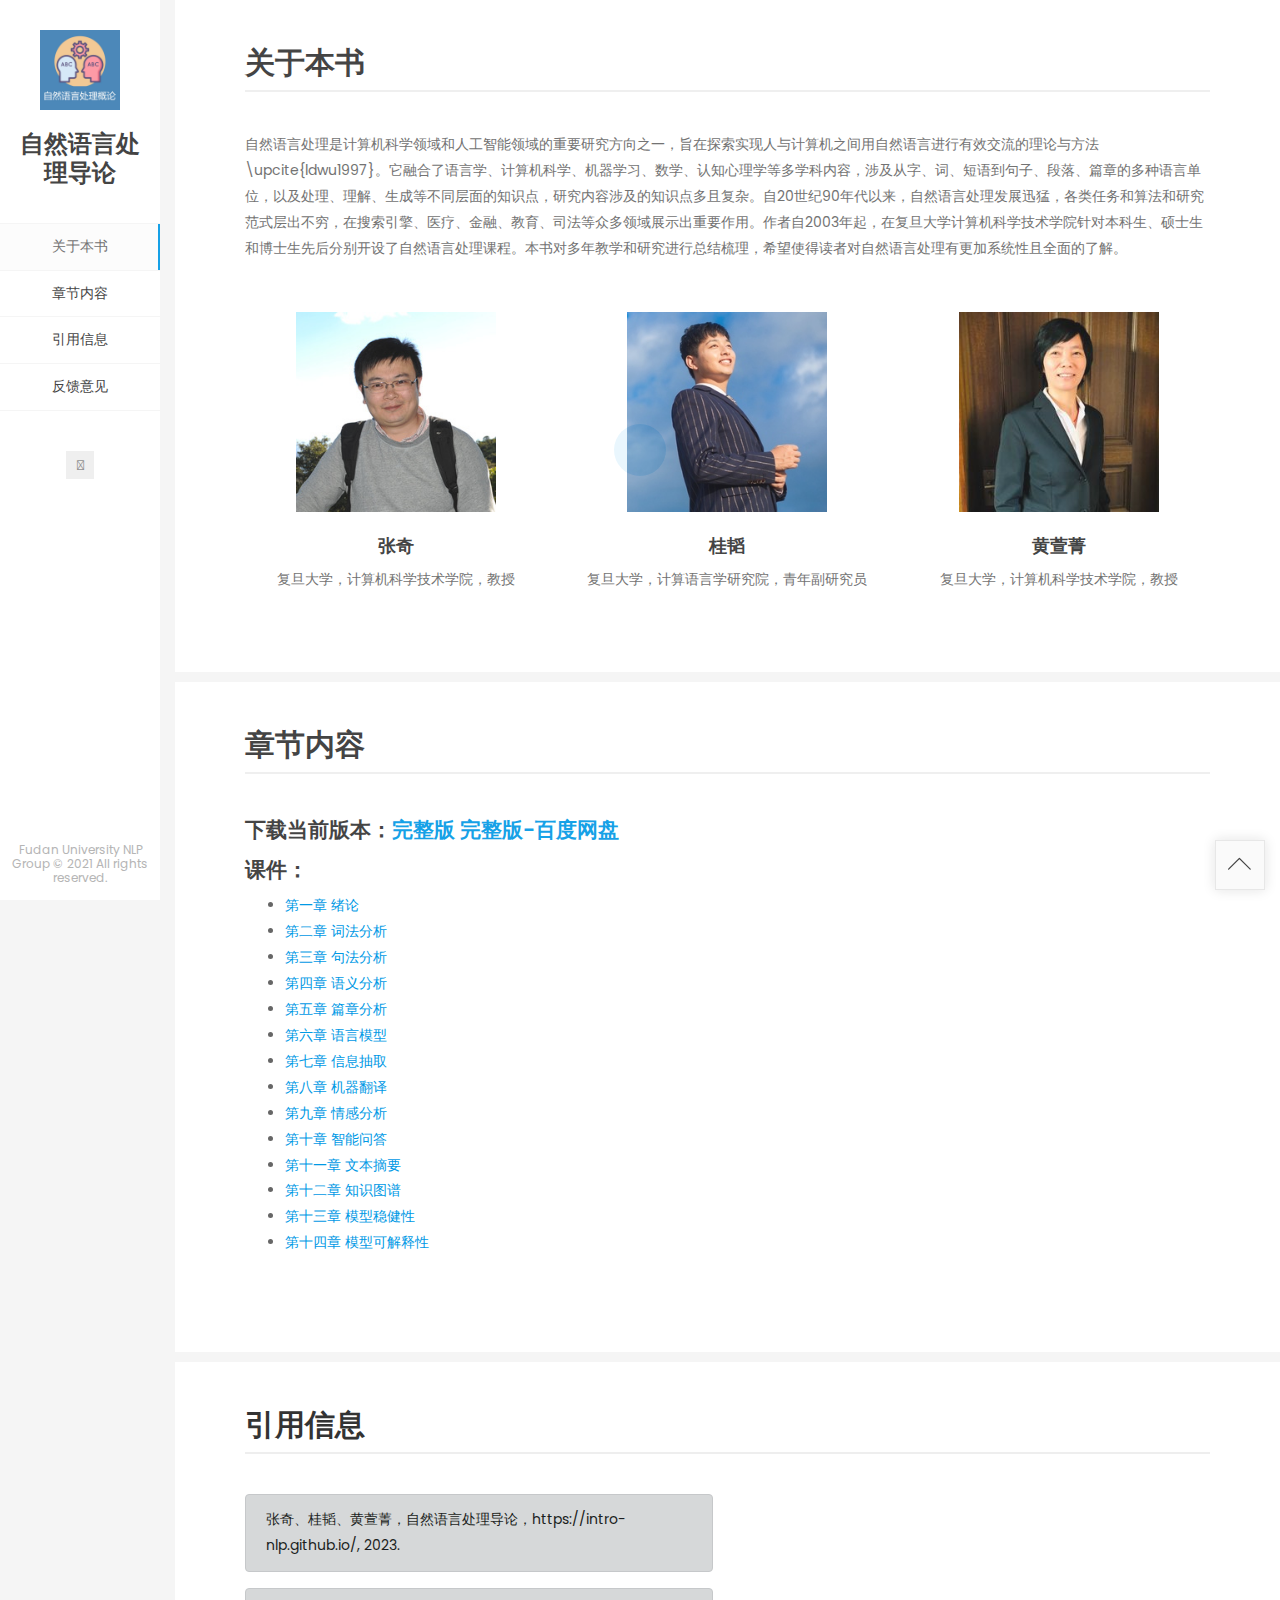
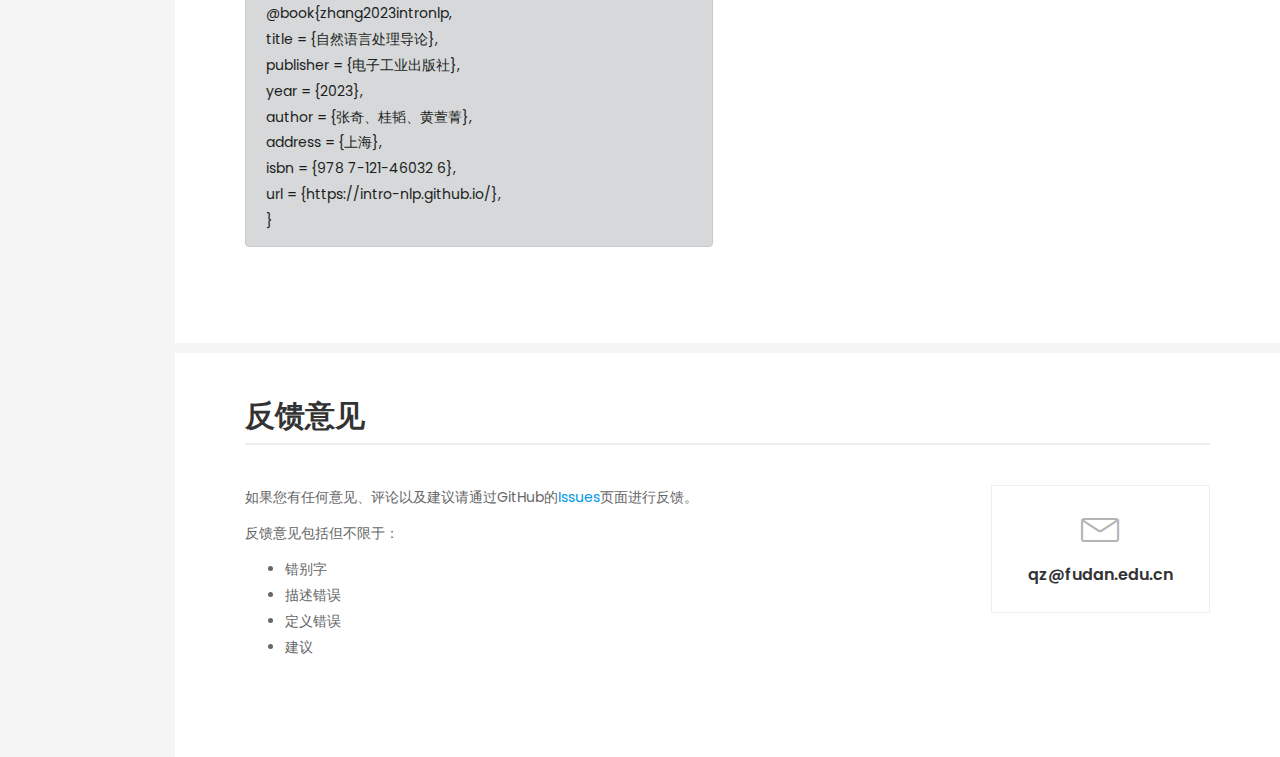
<file: index.html>
<!DOCTYPE html>
<html lang="en" class="no-js">
  <head>
    <meta charset="UTF-8" />
    <meta http-equiv="X-UA-Compatible" content="IE=edge"> 
    <title>自然语言处理导论</title>
    <meta name="viewport" content="width=device-width, initial-scale=1, maximum-scale=1" />
    <meta name="description" content="自然语言处理导论" />
    <meta name="keywords" content="Natural language Processing, NLP, Deep Learning, Neural Networks" />
    <meta name="author" content="lmpixels" />
    <link rel="shortcut icon" href="favicon.ico">

    <link rel="stylesheet" href="css/bootstrap.min.css" type="text/css">
    <link rel="stylesheet" href="css/animate.css" type="text/css">
    <link rel="stylesheet" href="css/animations.css" type="text/css">
    <link rel="stylesheet" href="css/owl.carousel.css" type="text/css">
    <link rel="stylesheet" href="css/magnific-popup.css" type="text/css">
    <link rel="stylesheet" href="css/main.css" type="text/css">

    <script src="js/modernizr.custom.js"></script>
  </head>

  <body>
    <!-- Loading animation -->
    <div class="preloader">
      <div class="preloader-animation">
        <div class="preloader-spinner">
        </div>
      </div>
    </div>
    <!-- /Loading animation -->

    <div id="page" class="page one-page-style">
      <!-- Header -->
      <header id="site_header" class="header mobile-menu-hide">
        <div class="header-content clearfix">
          <div class="my-photo">
            <img src="images/logo.jpg" alt="image">
          </div>

          <div class="site-title-block">
            <div class="site-title">自然语言处理导论</div>
          </div>

          <!-- Navigation -->
          <div class="site-nav">
            <!-- Main menu -->
            <ul id="nav" class="site-main-menu">
              <li>
                <a class="pt-trigger" href="#home">关于本书</a><!-- href value = data-id without # of .pt-page. -->
              </li>
              <li>
                <a class="pt-trigger" href="#chapter">章节内容</a>
              </li>
              <li>
                <a class="pt-trigger" href="#cite">引用信息</a>
              </li>
              <li>
                <a class="pt-trigger" href="#contact">反馈意见</a>
              </li>
            </ul>
            <!-- /Main menu -->
          </div>
          <!-- Navigation -->

          <!-- Social Links -->
          <div class="social-links">
            <a href="https://github.com/intro-nlp" target="_blank"><i class="fa-github"></i></a>
          </div>
          <!-- / Social Links -->

          <!-- Copyrights -->
          <div class="copyrights">Fudan University NLP Group © 2021 All rights reserved.</div>
          <!-- / Copyrights -->
        </div>
      </header>
      <!-- /Header -->

      <!-- Mobile Header -->
      <div class="mobile-header mobile-visible">
        <div class="mobile-logo-container">
          <div class="mobile-header-image">
            <a href="#">
                <img src="images/logo.jpg" alt="image">
            </a>
          </div>
          <div class="mobile-site-title"><a href="#">自然语言处理导论</a></div>
        </div>

        <a class="menu-toggle mobile-visible">
          <i class="fa fa-bars"></i>
        </a>
      </div>
      <!-- /Mobile Header -->

      <!-- Arrows Nav -->
      <div class="lmpixels-scroll-to-top"><i class="lnr lnr-chevron-up"></i></div>
      <!-- /Arrows Nav -->

      <!-- Main Content -->
      <div id="main" class="site-main">
        <!-- Page changer wrapper -->
        <div class="pt-wrapper">
          <!-- Subpages -->
          <div class="subpages">

            <!-- Home Subpage -->
            <section id="home" class="pt-page pt-page-home ">
              <div class="section-inner custom-page-content">
                <div class="section-title-block second-style">
                  <h2 class="section-title">关于本书</h2>
                </div>

                <div class="section-content">
                  <div class="row bs-30">
                    <div class="col-xs-12 col-sm-12">
                      自然语言处理是计算机科学领域和人工智能领域的重要研究方向之一，旨在探索实现人与计算机之间用自然语言进行有效交流的理论与方法\upcite{ldwu1997}。它融合了语言学、计算机科学、机器学习、数学、认知心理学等多学科内容，涉及从字、词、短语到句子、段落、篇章的多种语言单位，以及处理、理解、生成等不同层面的知识点，研究内容涉及的知识点多且复杂。自20世纪90年代以来，自然语言处理发展迅猛，各类任务和算法和研究范式层出不穷，在搜索引擎、医疗、金融、教育、司法等众多领域展示出重要作用。作者自2003年起，在复旦大学计算机科学技术学院针对本科生、硕士生和博士生先后分别开设了自然语言处理课程。本书对多年教学和研究进行总结梳理，希望使得读者对自然语言处理有更加系统性且全面的了解。
                      
                    </div>
                  </div>
                


                  <!-- Services Block -->  
                  <div class="row">
                    <div class="col-xs-12 col-sm-4" align="center"> 
                            <div class="author-photo">
                                <img src="images/zhangqi.png" alt="image"> 
                            </div>

                            <div align="center">
                              <h4>张奇</h4>
                              <p> 复旦大学，计算机科学技术学院，教授</p>
                            </div>  
                    </div>


                    <div class="col-xs-12 col-sm-4" align="center"> 
                            <div class="author-photo">
                              <img src="images/guitao.jpg" alt="image"> 
                            </div>

                            <div align="center">
                              <h4>桂韬</h4>
                              <p> 复旦大学，计算语言学研究院，青年副研究员</p>
                            </div>  
                    </div>


                     <div class="col-xs-12 col-sm-4" align="center"> 
                            <div class="author-photo">
                              <img src="images/huangxuanjing.jpg" alt="image"> 
                            </div>

                            <div align="center">
                              <h4>黄萱菁</h4>
                              <p> 复旦大学，计算机科学技术学院，教授</p>
                            </div>  
                    </div>
 
                  </div>  


                 
              </div>
            </section>
            <!-- End of Home Subpage -->

            

            


        <!-- Chapter Subpage -->
            <section class="pt-page" id="chapter">
              <div class="section-inner custom-page-content">
                <div class="section-title-block second-style">
                  <h2 class="section-title">章节内容</h2>
                </div>

               
                  <h3 class="section-title">下载当前版本：<a href="./chapter/Introduction_To_NLP.pdf">完整版</a> <a href="https://pan.baidu.com/s/1w6yTtfo7PqUUGQ4sfybhzg?pwd=43m4 "> 完整版-百度网盘 </a>  </h3>
                  <div class="row bs-10">
                      <div class="col-xs-9 col-sm-9">
                          <h3 class="section-title">课件：</h3>
                            <ul>
                              <li><a href="./slides/ch1.pptx">第一章  绪论</a></li>
                              <li><a href="./slides/ch2.pptx">第二章  词法分析</a> </li>
                              <li><a href="./slides/ch3.pptx"> 第三章  句法分析</a> </li>
                              <li><a href="./slides/ch4.pptx">第四章  语义分析</a></li>
                              <li><a href="./slides/ch5.pptx">第五章  篇章分析</a></li>
                              <li><a href="./slides/ch6.pptx">第六章  语言模型</a></li>
                              <li><a href="./slides/ch7.pptx">第七章  信息抽取</a></li>
                              <li><a href="./slides/ch8.pptx">第八章  机器翻译</a></li>
                              <li><a href="./slides/ch9.pptx"> 第九章  情感分析</a></li>
                              <li><a href="./slides/ch10.pptx">第十章  智能问答</a></li>
                              <li><a href="./slides/ch11.pptx">第十一章  文本摘要</a></li>
                              <li><a href="./slides/ch12.pptx">第十二章  知识图谱</a></li>
                              <li><a href="./slides/ch13.pptx">第十三章  模型稳健性</a></li>
                              <li><a href="./slides/ch14.pptx">第十四章  模型可解释性</a></li>
                            </ul>


                            </ul>

                      </div>
                  </div>
              </div>
          </section>


        <!-- Cite Subpage -->
            <section class="pt-page" id="cite">
              <div class="section-inner custom-page-content">
                <div class="section-title-block second-style">
                  <h2 class="section-title">引用信息</h2>
                </div>


                  <div class="row bs-10">
                      <div class="col-xs-6 col-sm-6">

                        <div class="alert alert-dark" role="alert">
                          张奇、桂韬、黄萱菁，自然语言处理导论，https://intro-nlp.github.io/, 2023.
                        </div>

                        <div class="alert alert-dark" role="alert">
                          @book{zhang2023intronlp, <br>
                             title = {自然语言处理导论},<br>
                             publisher = {电子工业出版社},<br>
                             year = {2023},<br>
                             author = {张奇、桂韬、黄萱菁},<br>
                             address = {上海},<br>
                             isbn = {978 7-121-46032 6},<br>
                             url = {https://intro-nlp.github.io/},<br>
                          }
                        </div>

                      </div>
                  </div>




            </section>

           

            <!-- Contact Subpage -->
            <section class="pt-page" id="contact">
              <div class="section-inner custom-page-content">
                <div class="section-title-block second-style">
                  <h2 class="section-title">反馈意见</h2>
                </div>

                  <div class="row bs-10">
                      <div class="col-xs-9 col-sm-9">
                        
                        <p>如果您有任何意见、评论以及建议请通过GitHub的<a href="https://github.com/intro-nlp/intro-nlp.github.io/issues" target="_blank">Issues</a>页面进行反馈。</p>
                        <p>反馈意见包括但不限于：
                          <br>
                            <ul>
                              <li>错别字</li>
                              <li>描述错误</li>
                              <li>定义错误</li>
                              <li>建议</li>
                            </ul>
                        </p>
                      </div>

                      <div class="col-xs-12 col-sm-3">
                      <div class="col-inner bs-30">
                        <div class="lm-info-block gray-default">
                          <i class="lnr lnr-envelope"></i>
                          <h4>qz@fudan.edu.cn</h4>
                          <span class="lm-info-block-value"></span>
                          <span class="lm-info-block-text"></span>
                        </div>
                      </div>
                    </div>
                  </div>

                    

                    

                  
              </div>
            </section>
            <!-- End Contact Subpage -->

          </div>
        </div>
        <!-- /Page changer wrapper -->
      </div>
      <!-- /Main Content -->
    </div>

    <script src="js/jquery-2.1.3.min.js"></script>
    <script src="js/bootstrap.min.js"></script>
    <script src="js/imagesloaded.pkgd.min.js"></script>
    <script src="js/jquery.malihu.PageScroll2id.min.js"></script>
    <script src="js/validator.js"></script>
    <script src="js/jquery.shuffle.min.js"></script>
    <script src="js/masonry.pkgd.min.js"></script>
    <script src="js/owl.carousel.min.js"></script>
    <script src="js/jquery.magnific-popup.min.js"></script>
    <!--<script src='https://www.google.com/recaptcha/api.js'></script>-->
    <!--<script src="https://maps.googleapis.com/maps/api/js?key=YOUR-API-KEY"></script>-->
    <!--<script src="https://maps.googleapis.com/maps/api/js"></script>-->
    <!--<script src="js/jquery.googlemap.js"></script>-->
    <script src="js/main.js"></script>
  </body>
</html>
</file>
<file: css/animations.css>
/* animation sets */

/* move from / to  */

.pt-page-moveToLeft {
	-webkit-animation: moveToLeft .6s ease both;
	animation: moveToLeft .6s ease both;
}

.pt-page-moveFromLeft {
	-webkit-animation: moveFromLeft .6s ease both;
	animation: moveFromLeft .6s ease both;
}

.pt-page-moveToRight {
	-webkit-animation: moveToRight .6s ease both;
	animation: moveToRight .6s ease both;
}

.pt-page-moveFromRight {
	-webkit-animation: moveFromRight .6s ease both;
	animation: moveFromRight .6s ease both;
}

.pt-page-moveToTop {
	-webkit-animation: moveToTop .6s ease both;
	animation: moveToTop .6s ease both;
}

.pt-page-moveFromTop {
	-webkit-animation: moveFromTop .6s ease both;
	animation: moveFromTop .6s ease both;
}

.pt-page-moveToBottom {
	-webkit-animation: moveToBottom .6s ease both;
	animation: moveToBottom .6s ease both;
}

.pt-page-moveFromBottom {
	-webkit-animation: moveFromBottom .6s ease both;
	animation: moveFromBottom .6s ease both;
}

/* fade */

.pt-page-fade {
	-webkit-animation: fade .7s ease both;
	animation: fade .7s ease both;
}

/* move from / to and fade */

.pt-page-moveToLeftFade {
	-webkit-animation: moveToLeftFade .7s ease both;
	animation: moveToLeftFade .7s ease both;
}

.pt-page-moveFromLeftFade {
	-webkit-animation: moveFromLeftFade .7s ease both;
	animation: moveFromLeftFade .7s ease both;
}

.pt-page-moveToRightFade {
	-webkit-animation: moveToRightFade .7s ease both;
	animation: moveToRightFade .7s ease both;
}

.pt-page-moveFromRightFade {
	-webkit-animation: moveFromRightFade .7s ease both;
	animation: moveFromRightFade .7s ease both;
}

.pt-page-moveToTopFade {
	-webkit-animation: moveToTopFade .7s ease both;
	animation: moveToTopFade .7s ease both;
}

.pt-page-moveFromTopFade {
	-webkit-animation: moveFromTopFade .7s ease both;
	animation: moveFromTopFade .7s ease both;
}

.pt-page-moveToBottomFade {
	-webkit-animation: moveToBottomFade .7s ease both;
	animation: moveToBottomFade .7s ease both;
}

.pt-page-moveFromBottomFade {
	-webkit-animation: moveFromBottomFade .7s ease both;
	animation: moveFromBottomFade .7s ease both;
}

/* move to with different easing */

.pt-page-moveToLeftEasing {
	-webkit-animation: moveToLeft .7s ease-in-out both;
	animation: moveToLeft .7s ease-in-out both;
}
.pt-page-moveToRightEasing {
	-webkit-animation: moveToRight .7s ease-in-out both;
	animation: moveToRight .7s ease-in-out both;
}
.pt-page-moveToTopEasing {
	-webkit-animation: moveToTop .7s ease-in-out both;
	animation: moveToTop .7s ease-in-out both;
}
.pt-page-moveToBottomEasing {
	-webkit-animation: moveToBottom .7s ease-in-out both;
	animation: moveToBottom .7s ease-in-out both;
}

/********************************* keyframes **************************************/

/* move from / to  */

@-webkit-keyframes moveToLeft {
	from { }
	to { -webkit-transform: translateX(-100%); }
}
@keyframes moveToLeft {
	from { }
	to { -webkit-transform: translateX(-100%); transform: translateX(-100%); }
}

@-webkit-keyframes moveFromLeft {
	from { -webkit-transform: translateX(-100%); }
}
@keyframes moveFromLeft {
	from { -webkit-transform: translateX(-100%); transform: translateX(-100%); }
}

@-webkit-keyframes moveToRight { 
	from { }
	to { -webkit-transform: translateX(100%); }
}
@keyframes moveToRight { 
	from { }
	to { -webkit-transform: translateX(100%); transform: translateX(100%); }
}

@-webkit-keyframes moveFromRight {
	from { -webkit-transform: translateX(100%); }
}
@keyframes moveFromRight {
	from { -webkit-transform: translateX(100%); transform: translateX(100%); }
}

@-webkit-keyframes moveToTop {
	from { }
	to { -webkit-transform: translateY(-100%); }
}
@keyframes moveToTop {
	from { }
	to { -webkit-transform: translateY(-100%); transform: translateY(-100%); }
}

@-webkit-keyframes moveFromTop {
	from { -webkit-transform: translateY(-100%); }
}
@keyframes moveFromTop {
	from { -webkit-transform: translateY(-100%); transform: translateY(-100%); }
}

@-webkit-keyframes moveToBottom {
	from { }
	to { -webkit-transform: translateY(100%); }
}
@keyframes moveToBottom {
	from { }
	to { -webkit-transform: translateY(100%); transform: translateY(100%); }
}

@-webkit-keyframes moveFromBottom {
	from { -webkit-transform: translateY(100%); }
}
@keyframes moveFromBottom {
	from { -webkit-transform: translateY(100%); transform: translateY(100%); }
}

/* fade */

@-webkit-keyframes fade {
	from { }
	to { opacity: 0.3; }
}
@keyframes fade {
	from { }
	to { opacity: 0.3; }
}

/* move from / to and fade */

@-webkit-keyframes moveToLeftFade {
	from { }
	to { opacity: 0.3; -webkit-transform: translateX(-100%); }
}
@keyframes moveToLeftFade {
	from { }
	to { opacity: 0.3; -webkit-transform: translateX(-100%); transform: translateX(-100%); }
}

@-webkit-keyframes moveFromLeftFade {
	from { opacity: 0.3; -webkit-transform: translateX(-100%); }
}
@keyframes moveFromLeftFade {
	from { opacity: 0.3; -webkit-transform: translateX(-100%); transform: translateX(-100%); }
}

@-webkit-keyframes moveToRightFade {
	from { }
	to { opacity: 0.3; -webkit-transform: translateX(100%); }
}
@keyframes moveToRightFade {
	from { }
	to { opacity: 0.3; -webkit-transform: translateX(100%); transform: translateX(100%); }
}

@-webkit-keyframes moveFromRightFade {
	from { opacity: 0.3; -webkit-transform: translateX(100%); }
}
@keyframes moveFromRightFade {
	from { opacity: 0.3; -webkit-transform: translateX(100%); transform: translateX(100%); }
}

@-webkit-keyframes moveToTopFade {
	from { }
	to { opacity: 0.3; -webkit-transform: translateY(-100%); }
}
@keyframes moveToTopFade {
	from { }
	to { opacity: 0.3; -webkit-transform: translateY(-100%); transform: translateY(-100%); }
}

@-webkit-keyframes moveFromTopFade {
	from { opacity: 0.3; -webkit-transform: translateY(-100%); }
}
@keyframes moveFromTopFade {
	from { opacity: 0.3; -webkit-transform: translateY(-100%); transform: translateY(-100%); }
}

@-webkit-keyframes moveToBottomFade {
	from { }
	to { opacity: 0.3; -webkit-transform: translateY(100%); }
}
@keyframes moveToBottomFade {
	from { }
	to { opacity: 0.3; -webkit-transform: translateY(100%); transform: translateY(100%); }
}

@-webkit-keyframes moveFromBottomFade {
	from { opacity: 0.3; -webkit-transform: translateY(100%); }
}
@keyframes moveFromBottomFade {
	from { opacity: 0.3; -webkit-transform: translateY(100%); transform: translateY(100%); }
}

/* scale and fade */

.pt-page-scaleDown {
	-webkit-animation: scaleDown .7s ease both;
	animation: scaleDown .7s ease both;
}

.pt-page-scaleUp {
	-webkit-animation: scaleUp .7s ease both;
	animation: scaleUp .7s ease both;
}

.pt-page-scaleUpDown {
	-webkit-animation: scaleUpDown .5s ease both;
	animation: scaleUpDown .5s ease both;
}

.pt-page-scaleDownUp {
	-webkit-animation: scaleDownUp .5s ease both;
	animation: scaleDownUp .5s ease both;
}

.pt-page-scaleDownCenter {
	-webkit-animation: scaleDownCenter .4s ease-in both;
	animation: scaleDownCenter .4s ease-in both;
}

.pt-page-scaleUpCenter {
	-webkit-animation: scaleUpCenter .4s ease-out both;
	animation: scaleUpCenter .4s ease-out both;
}

/********************************* keyframes **************************************/

/* scale and fade */

@-webkit-keyframes scaleDown {
	from { }
	to { opacity: 0; -webkit-transform: scale(.8); }
}
@keyframes scaleDown {
	from { }
	to { opacity: 0; -webkit-transform: scale(.8); transform: scale(.8); }
}

@-webkit-keyframes scaleUp {
	from { opacity: 0; -webkit-transform: scale(.8); }
}
@keyframes scaleUp {
	from { opacity: 0; -webkit-transform: scale(.8); transform: scale(.8); }
}

@-webkit-keyframes scaleUpDown {
	from { opacity: 0; -webkit-transform: scale(1.2); }
}
@keyframes scaleUpDown {
	from { opacity: 0; -webkit-transform: scale(1.2); transform: scale(1.2); }
}

@-webkit-keyframes scaleDownUp {
	from { }
	to { opacity: 0; -webkit-transform: scale(1.2); }
}
@keyframes scaleDownUp {
	from { }
	to { opacity: 0; -webkit-transform: scale(1.2); transform: scale(1.2); }
}

@-webkit-keyframes scaleDownCenter {
	from { }
	to { opacity: 0; -webkit-transform: scale(.7); }
}
@keyframes scaleDownCenter {
	from { }
	to { opacity: 0; -webkit-transform: scale(.7); transform: scale(.7); }
}

@-webkit-keyframes scaleUpCenter {
	from { opacity: 0; -webkit-transform: scale(.7); }
}
@keyframes scaleUpCenter {
	from { opacity: 0; -webkit-transform: scale(.7); transform: scale(.7); }
}

/* rotate sides first and scale */

.pt-page-rotateRightSideFirst {
	-webkit-transform-origin: 0% 50%;
	transform-origin: 0% 50%;
	-webkit-animation: rotateRightSideFirst .8s both ease-in;
	animation: rotateRightSideFirst .8s both ease-in;
}
.pt-page-rotateLeftSideFirst {
	-webkit-transform-origin: 100% 50%;
	transform-origin: 100% 50%;
	-webkit-animation: rotateLeftSideFirst .8s both ease-in;
	animation: rotateLeftSideFirst .8s both ease-in;
}
.pt-page-rotateTopSideFirst {
	-webkit-transform-origin: 50% 100%;
	transform-origin: 50% 100%;
	-webkit-animation: rotateTopSideFirst .8s both ease-in;
	animation: rotateTopSideFirst .8s both ease-in;
}
.pt-page-rotateBottomSideFirst {
	-webkit-transform-origin: 50% 0%;
	transform-origin: 50% 0%;
	-webkit-animation: rotateBottomSideFirst .8s both ease-in;
	animation: rotateBottomSideFirst .8s both ease-in;
}

/* flip */

.pt-page-flipOutRight {
	-webkit-transform-origin: 50% 50%;
	transform-origin: 50% 50%;
	-webkit-animation: flipOutRight .5s both ease-in;
	animation: flipOutRight .5s both ease-in;
}
.pt-page-flipInLeft {
	-webkit-transform-origin: 50% 50%;
	transform-origin: 50% 50%;
	-webkit-animation: flipInLeft .5s both ease-out;
	animation: flipInLeft .5s both ease-out;
}
.pt-page-flipOutLeft {
	-webkit-transform-origin: 50% 50%;
	transform-origin: 50% 50%;
	-webkit-animation: flipOutLeft .5s both ease-in;
	animation: flipOutLeft .5s both ease-in;
}
.pt-page-flipInRight {
	-webkit-transform-origin: 50% 50%;
	transform-origin: 50% 50%;
	-webkit-animation: flipInRight .5s both ease-out;
	animation: flipInRight .5s both ease-out;
}
.pt-page-flipOutTop {
	-webkit-transform-origin: 50% 50%;
	transform-origin: 50% 50%;
	-webkit-animation: flipOutTop .5s both ease-in;
	animation: flipOutTop .5s both ease-in;
}
.pt-page-flipInBottom {
	-webkit-transform-origin: 50% 50%;
	transform-origin: 50% 50%;
	-webkit-animation: flipInBottom .5s both ease-out;
	animation: flipInBottom .5s both ease-out;
}
.pt-page-flipOutBottom {
	-webkit-transform-origin: 50% 50%;
	transform-origin: 50% 50%;
	-webkit-animation: flipOutBottom .5s both ease-in;
	animation: flipOutBottom .5s both ease-in;
}
.pt-page-flipInTop {
	-webkit-transform-origin: 50% 50%;
	transform-origin: 50% 50%;
	-webkit-animation: flipInTop .5s both ease-out;
	animation: flipInTop .5s both ease-out;
}

/* rotate fall */

.pt-page-rotateFall {
	-webkit-transform-origin: 0% 0%;
	transform-origin: 0% 0%;
	-webkit-animation: rotateFall 1s both ease-in;
	animation: rotateFall 1s both ease-in;
}

/* rotate newspaper */
.pt-page-rotateOutNewspaper {
	-webkit-transform-origin: 50% 50%;
	transform-origin: 50% 50%;
	-webkit-animation: rotateOutNewspaper .5s both ease-in;
	animation: rotateOutNewspaper .5s both ease-in;
}
.pt-page-rotateInNewspaper {
	-webkit-transform-origin: 50% 50%;
	transform-origin: 50% 50%;
	-webkit-animation: rotateInNewspaper .5s both ease-out;
	animation: rotateInNewspaper .5s both ease-out;
}

/* push */
.pt-page-rotatePushLeft {
	-webkit-transform-origin: 0% 50%;
	transform-origin: 0% 50%;
	-webkit-animation: rotatePushLeft .8s both ease;
	animation: rotatePushLeft .8s both ease;
}
.pt-page-rotatePushRight {
	-webkit-transform-origin: 100% 50%;
	transform-origin: 100% 50%;
	-webkit-animation: rotatePushRight .8s both ease;
	animation: rotatePushRight .8s both ease;
}
.pt-page-rotatePushTop {
	-webkit-transform-origin: 50% 0%;
	transform-origin: 50% 0%;
	-webkit-animation: rotatePushTop .8s both ease;
	animation: rotatePushTop .8s both ease;
}
.pt-page-rotatePushBottom {
	-webkit-transform-origin: 50% 100%;
	transform-origin: 50% 100%;
	-webkit-animation: rotatePushBottom .8s both ease;
	animation: rotatePushBottom .8s both ease;
}

/* pull */
.pt-page-rotatePullRight {
	-webkit-transform-origin: 100% 50%;
	transform-origin: 100% 50%;
	-webkit-animation: rotatePullRight .5s both ease;
	animation: rotatePullRight .5s both ease;
}
.pt-page-rotatePullLeft {
	-webkit-transform-origin: 0% 50%;
	transform-origin: 0% 50%;
	-webkit-animation: rotatePullLeft .5s both ease;
	animation: rotatePullLeft .5s both ease;
}
.pt-page-rotatePullTop {
	-webkit-transform-origin: 50% 0%;
	transform-origin: 50% 0%;
	-webkit-animation: rotatePullTop .5s both ease;
	animation: rotatePullTop .5s both ease;
}
.pt-page-rotatePullBottom {
	-webkit-transform-origin: 50% 100%;
	transform-origin: 50% 100%;
	-webkit-animation: rotatePullBottom .5s both ease;
	animation: rotatePullBottom .5s both ease;
}

/* fold */
.pt-page-rotateFoldRight {
	-webkit-transform-origin: 0% 50%;
	transform-origin: 0% 50%;
	-webkit-animation: rotateFoldRight .7s both ease;
	animation: rotateFoldRight .7s both ease;
}
.pt-page-rotateFoldLeft {
	-webkit-transform-origin: 100% 50%;
	transform-origin: 100% 50%;
	-webkit-animation: rotateFoldLeft .7s both ease;
	animation: rotateFoldLeft .7s both ease;
}
.pt-page-rotateFoldTop {
	-webkit-transform-origin: 50% 100%;
	transform-origin: 50% 100%;
	-webkit-animation: rotateFoldTop .7s both ease;
	animation: rotateFoldTop .7s both ease;
}
.pt-page-rotateFoldBottom {
	-webkit-transform-origin: 50% 0%;
	transform-origin: 50% 0%;
	-webkit-animation: rotateFoldBottom .7s both ease;
	animation: rotateFoldBottom .7s both ease;
}

/* unfold */
.pt-page-rotateUnfoldLeft {
	-webkit-transform-origin: 100% 50%;
	transform-origin: 100% 50%;
	-webkit-animation: rotateUnfoldLeft .7s both ease;
	animation: rotateUnfoldLeft .7s both ease;
}
.pt-page-rotateUnfoldRight {
	-webkit-transform-origin: 0% 50%;
	transform-origin: 0% 50%;
	-webkit-animation: rotateUnfoldRight .7s both ease;
	animation: rotateUnfoldRight .7s both ease;
}
.pt-page-rotateUnfoldTop {
	-webkit-transform-origin: 50% 100%;
	transform-origin: 50% 100%;
	-webkit-animation: rotateUnfoldTop .7s both ease;
	animation: rotateUnfoldTop .7s both ease;
}
.pt-page-rotateUnfoldBottom {
	-webkit-transform-origin: 50% 0%;
	transform-origin: 50% 0%;
	-webkit-animation: rotateUnfoldBottom .7s both ease;
	animation: rotateUnfoldBottom .7s both ease;
}

/* room walls */
.pt-page-rotateRoomLeftOut {
	-webkit-transform-origin: 100% 50%;
	transform-origin: 100% 50%;
	-webkit-animation: rotateRoomLeftOut .8s both ease;
	animation: rotateRoomLeftOut .8s both ease;
}
.pt-page-rotateRoomLeftIn {
	-webkit-transform-origin: 0% 50%;
	transform-origin: 0% 50%;
	-webkit-animation: rotateRoomLeftIn .8s both ease;
	animation: rotateRoomLeftIn .8s both ease;
}
.pt-page-rotateRoomRightOut {
	-webkit-transform-origin: 0% 50%;
	transform-origin: 0% 50%;
	-webkit-animation: rotateRoomRightOut .8s both ease;
	animation: rotateRoomRightOut .8s both ease;
}
.pt-page-rotateRoomRightIn {
	-webkit-transform-origin: 100% 50%;
	transform-origin: 100% 50%;
	-webkit-animation: rotateRoomRightIn .8s both ease;
	animation: rotateRoomRightIn .8s both ease;
}
.pt-page-rotateRoomTopOut {
	-webkit-transform-origin: 50% 100%;
	transform-origin: 50% 100%;
	-webkit-animation: rotateRoomTopOut .8s both ease;
	animation: rotateRoomTopOut .8s both ease;
}
.pt-page-rotateRoomTopIn {
	-webkit-transform-origin: 50% 0%;
	transform-origin: 50% 0%;
	-webkit-animation: rotateRoomTopIn .8s both ease;
	animation: rotateRoomTopIn .8s both ease;
}
.pt-page-rotateRoomBottomOut {
	-webkit-transform-origin: 50% 0%;
	transform-origin: 50% 0%;
	-webkit-animation: rotateRoomBottomOut .8s both ease;
	animation: rotateRoomBottomOut .8s both ease;
}
.pt-page-rotateRoomBottomIn {
	-webkit-transform-origin: 50% 100%;
	transform-origin: 50% 100%;
	-webkit-animation: rotateRoomBottomIn .8s both ease;
	animation: rotateRoomBottomIn .8s both ease;
}

/* cube */
.pt-page-rotateCubeLeftOut {
	-webkit-transform-origin: 100% 50%;
	transform-origin: 100% 50%;
	-webkit-animation: rotateCubeLeftOut .6s both ease-in;
	animation: rotateCubeLeftOut .6s both ease-in;
}
.pt-page-rotateCubeLeftIn {
	-webkit-transform-origin: 0% 50%;
	transform-origin: 0% 50%;
	-webkit-animation: rotateCubeLeftIn .6s both ease-in;
	animation: rotateCubeLeftIn .6s both ease-in;
}
.pt-page-rotateCubeRightOut {
	-webkit-transform-origin: 0% 50%;
	transform-origin: 0% 50%;
	-webkit-animation: rotateCubeRightOut .6s both ease-in;
	animation: rotateCubeRightOut .6s both ease-in;
}
.pt-page-rotateCubeRightIn {
	-webkit-transform-origin: 100% 50%;
	transform-origin: 100% 50%;
	-webkit-animation: rotateCubeRightIn .6s both ease-in;
	animation: rotateCubeRightIn .6s both ease-in;
}
.pt-page-rotateCubeTopOut {
	-webkit-transform-origin: 50% 100%;
	transform-origin: 50% 100%;
	-webkit-animation: rotateCubeTopOut .6s both ease-in;
	animation: rotateCubeTopOut .6s both ease-in;
}
.pt-page-rotateCubeTopIn {
	-webkit-transform-origin: 50% 0%;
	transform-origin: 50% 0%;
	-webkit-animation: rotateCubeTopIn .6s both ease-in;
	animation: rotateCubeTopIn .6s both ease-in;
}
.pt-page-rotateCubeBottomOut {
	-webkit-transform-origin: 50% 0%;
	transform-origin: 50% 0%;
	-webkit-animation: rotateCubeBottomOut .6s both ease-in;
	animation: rotateCubeBottomOut .6s both ease-in;
}
.pt-page-rotateCubeBottomIn {
	-webkit-transform-origin: 50% 100%;
	transform-origin: 50% 100%;
	-webkit-animation: rotateCubeBottomIn .6s both ease-in;
	animation: rotateCubeBottomIn .6s both ease-in;
}

/* carousel */
.pt-page-rotateCarouselLeftOut {
	-webkit-transform-origin: 100% 50%;
	transform-origin: 100% 50%;
	-webkit-animation: rotateCarouselLeftOut .8s both ease;
	animation: rotateCarouselLeftOut .8s both ease;
}
.pt-page-rotateCarouselLeftIn {
	-webkit-transform-origin: 0% 50%;
	transform-origin: 0% 50%;
	-webkit-animation: rotateCarouselLeftIn .8s both ease;
	animation: rotateCarouselLeftIn .8s both ease;
}
.pt-page-rotateCarouselRightOut {
	-webkit-transform-origin: 0% 50%;
	transform-origin: 0% 50%;
	-webkit-animation: rotateCarouselRightOut .8s both ease;
	animation: rotateCarouselRightOut .8s both ease;
}
.pt-page-rotateCarouselRightIn {
	-webkit-transform-origin: 100% 50%;
	transform-origin: 100% 50%;
	-webkit-animation: rotateCarouselRightIn .8s both ease;
	animation: rotateCarouselRightIn .8s both ease;
}
.pt-page-rotateCarouselTopOut {
	-webkit-transform-origin: 50% 100%;
	transform-origin: 50% 100%;
	-webkit-animation: rotateCarouselTopOut .8s both ease;
	animation: rotateCarouselTopOut .8s both ease;
}
.pt-page-rotateCarouselTopIn {
	-webkit-transform-origin: 50% 0%;
	transform-origin: 50% 0%;
	-webkit-animation: rotateCarouselTopIn .8s both ease;
	animation: rotateCarouselTopIn .8s both ease;
}
.pt-page-rotateCarouselBottomOut {
	-webkit-transform-origin: 50% 0%;
	transform-origin: 50% 0%;
	-webkit-animation: rotateCarouselBottomOut .8s both ease;
	animation: rotateCarouselBottomOut .8s both ease;
}
.pt-page-rotateCarouselBottomIn {
	-webkit-transform-origin: 50% 100%;
	transform-origin: 50% 100%;
	-webkit-animation: rotateCarouselBottomIn .8s both ease;
	animation: rotateCarouselBottomIn .8s both ease;
}

/* sides */
.pt-page-rotateSidesOut {
	-webkit-transform-origin: -50% 50%;
	transform-origin: -50% 50%;
	-webkit-animation: rotateSidesOut .5s both ease-in;
	animation: rotateSidesOut .5s both ease-in;
}
.pt-page-rotateSidesIn {
	-webkit-transform-origin: 150% 50%;
	transform-origin: 150% 50%;
	-webkit-animation: rotateSidesIn .5s both ease-out;
	animation: rotateSidesIn .5s both ease-out;
}

/* slide */
.pt-page-rotateSlideOut {
	-webkit-animation: rotateSlideOut 1s both ease;
	animation: rotateSlideOut 1s both ease;
}
.pt-page-rotateSlideIn {
	-webkit-animation: rotateSlideIn 1s both ease;
	animation: rotateSlideIn 1s both ease;
}

/********************************* keyframes **************************************/

/* rotate sides first and scale */

@-webkit-keyframes rotateRightSideFirst {
	0% { }
	40% { -webkit-transform: rotateY(15deg); opacity: .8; -webkit-animation-timing-function: ease-out; }
	100% { -webkit-transform: scale(0.8) translateZ(-200px); opacity:0; }
}
@keyframes rotateRightSideFirst {
	0% { }
	40% { -webkit-transform: rotateY(15deg); transform: rotateY(15deg); opacity: .8; -webkit-animation-timing-function: ease-out; animation-timing-function: ease-out; }
	100% { -webkit-transform: scale(0.8) translateZ(-200px); transform: scale(0.8) translateZ(-200px); opacity:0; }
}

@-webkit-keyframes rotateLeftSideFirst {
	0% { }
	40% { -webkit-transform: rotateY(-15deg); opacity: .8; -webkit-animation-timing-function: ease-out; }
	100% { -webkit-transform: scale(0.8) translateZ(-200px); opacity:0; }
}
@keyframes rotateLeftSideFirst {
	0% { }
	40% { -webkit-transform: rotateY(-15deg); transform: rotateY(-15deg); opacity: .8; -webkit-animation-timing-function: ease-out; animation-timing-function: ease-out; }
	100% { -webkit-transform: scale(0.8) translateZ(-200px); transform: scale(0.8) translateZ(-200px); opacity:0; }
}

@-webkit-keyframes rotateTopSideFirst {
	0% { }
	40% { -webkit-transform: rotateX(15deg); opacity: .8; -webkit-animation-timing-function: ease-out; }
	100% { -webkit-transform: scale(0.8) translateZ(-200px); opacity:0; }
}
@keyframes rotateTopSideFirst {
	0% { }
	40% { -webkit-transform: rotateX(15deg); transform: rotateX(15deg); opacity: .8; -webkit-animation-timing-function: ease-out; animation-timing-function: ease-out; }
	100% { -webkit-transform: scale(0.8) translateZ(-200px); transform: scale(0.8) translateZ(-200px); opacity:0; }
}

@-webkit-keyframes rotateBottomSideFirst {
	0% { }
	40% { -webkit-transform: rotateX(-15deg); opacity: .8; -webkit-animation-timing-function: ease-out; }
	100% { -webkit-transform: scale(0.8) translateZ(-200px); opacity:0; }
}
@keyframes rotateBottomSideFirst {
	0% { }
	40% { -webkit-transform: rotateX(-15deg); transform: rotateX(-15deg); opacity: .8; -webkit-animation-timing-function: ease-out; animation-timing-function: ease-out; }
	100% { -webkit-transform: scale(0.8) translateZ(-200px); transform: scale(0.8) translateZ(-200px); opacity:0; }
}

/* flip */

@-webkit-keyframes flipOutRight {
	from { }
	to { -webkit-transform: translateZ(-1000px) rotateY(90deg); opacity: 0.2; }
}
@keyframes flipOutRight {
	from { }
	to { -webkit-transform: translateZ(-1000px) rotateY(90deg); transform: translateZ(-1000px) rotateY(90deg); opacity: 0.2; }
}

@-webkit-keyframes flipInLeft {
	from { -webkit-transform: translateZ(-1000px) rotateY(-90deg); opacity: 0.2; }
}
@keyframes flipInLeft {
	from { -webkit-transform: translateZ(-1000px) rotateY(-90deg); transform: translateZ(-1000px) rotateY(-90deg); opacity: 0.2; }
}

@-webkit-keyframes flipOutLeft {
	from { }
	to { -webkit-transform: translateZ(-1000px) rotateY(-90deg); opacity: 0.2; }
}
@keyframes flipOutLeft {
	from { }
	to { -webkit-transform: translateZ(-1000px) rotateY(-90deg); transform: translateZ(-1000px) rotateY(-90deg); opacity: 0.2; }
}

@-webkit-keyframes flipInRight {
	from { -webkit-transform: translateZ(-1000px) rotateY(90deg); opacity: 0.2; }
}
@keyframes flipInRight {
	from { -webkit-transform: translateZ(-1000px) rotateY(90deg); transform: translateZ(-1000px) rotateY(90deg); opacity: 0.2; }
}

@-webkit-keyframes flipOutTop {
	from { }
	to { -webkit-transform: translateZ(-1000px) rotateX(90deg); opacity: 0.2; }
}
@keyframes flipOutTop {
	from { }
	to { -webkit-transform: translateZ(-1000px) rotateX(90deg); transform: translateZ(-1000px) rotateX(90deg); opacity: 0.2; }
}

@-webkit-keyframes flipInBottom {
	from { -webkit-transform: translateZ(-1000px) rotateX(-90deg); opacity: 0.2; }
}
@keyframes flipInBottom {
	from { -webkit-transform: translateZ(-1000px) rotateX(-90deg); transform: translateZ(-1000px) rotateX(-90deg); opacity: 0.2; }
}

@-webkit-keyframes flipOutBottom {
	from { }
	to { -webkit-transform: translateZ(-1000px) rotateX(-90deg); opacity: 0.2; }
}
@keyframes flipOutBottom {
	from { }
	to { -webkit-transform: translateZ(-1000px) rotateX(-90deg); transform: translateZ(-1000px) rotateX(-90deg); opacity: 0.2; }
}

@-webkit-keyframes flipInTop {
	from { -webkit-transform: translateZ(-1000px) rotateX(90deg); opacity: 0.2; }
}
@keyframes flipInTop {
	from { -webkit-transform: translateZ(-1000px) rotateX(90deg); transform: translateZ(-1000px) rotateX(90deg); opacity: 0.2; }
}

/* fall */

@-webkit-keyframes rotateFall {
	0% { -webkit-transform: rotateZ(0deg); }
	20% { -webkit-transform: rotateZ(10deg); -webkit-animation-timing-function: ease-out; }
	40% { -webkit-transform: rotateZ(17deg); }
	60% { -webkit-transform: rotateZ(16deg); }
	100% { -webkit-transform: translateY(100%) rotateZ(17deg); }
}
@keyframes rotateFall {
	0% { -webkit-transform: rotateZ(0deg); transform: rotateZ(0deg); }
	20% { -webkit-transform: rotateZ(10deg); transform: rotateZ(10deg); -webkit-animation-timing-function: ease-out; animation-timing-function: ease-out; }
	40% { -webkit-transform: rotateZ(17deg); transform: rotateZ(17deg); }
	60% { -webkit-transform: rotateZ(16deg); transform: rotateZ(16deg); }
	100% { -webkit-transform: translateY(100%) rotateZ(17deg); transform: translateY(100%) rotateZ(17deg); }
}

/* newspaper */

@-webkit-keyframes rotateOutNewspaper {
	from { }
	to { -webkit-transform: translateZ(-3000px) rotateZ(360deg); opacity: 0; }
}
@keyframes rotateOutNewspaper {
	from { }
	to { -webkit-transform: translateZ(-3000px) rotateZ(360deg); transform: translateZ(-3000px) rotateZ(360deg); opacity: 0; }
}

@-webkit-keyframes rotateInNewspaper {
	from { -webkit-transform: translateZ(-3000px) rotateZ(-360deg); opacity: 0; }
}
@keyframes rotateInNewspaper {
	from { -webkit-transform: translateZ(-3000px) rotateZ(-360deg); transform: translateZ(-3000px) rotateZ(-360deg); opacity: 0; }
}

/* push */

@-webkit-keyframes rotatePushLeft {
	from { }
	to { opacity: 0; -webkit-transform: rotateY(90deg); }
}
@keyframes rotatePushLeft {
	from { }
	to { opacity: 0; -webkit-transform: rotateY(90deg); transform: rotateY(90deg); }
}

@-webkit-keyframes rotatePushRight {
	from { }
	to { opacity: 0; -webkit-transform: rotateY(-90deg); }
}
@keyframes rotatePushRight {
	from { }
	to { opacity: 0; -webkit-transform: rotateY(-90deg); transform: rotateY(-90deg); }
}

@-webkit-keyframes rotatePushTop {
	from { }
	to { opacity: 0; -webkit-transform: rotateX(-90deg); }
}
@keyframes rotatePushTop {
	from { }
	to { opacity: 0; -webkit-transform: rotateX(-90deg); transform: rotateX(-90deg); }
}

@-webkit-keyframes rotatePushBottom {
	from { }
	to { opacity: 0; -webkit-transform: rotateX(90deg); }
}
@keyframes rotatePushBottom {
	from { }
	to { opacity: 0; -webkit-transform: rotateX(90deg); transform: rotateX(90deg); }
}

/* pull */

@-webkit-keyframes rotatePullRight {
	from { opacity: 0; -webkit-transform: rotateY(-90deg); }
}
@keyframes rotatePullRight {
	from { opacity: 0; -webkit-transform: rotateY(-90deg); transform: rotateY(-90deg); }
}

@-webkit-keyframes rotatePullLeft {
	from { opacity: 0; -webkit-transform: rotateY(90deg); }
}
@keyframes rotatePullLeft {
	from { opacity: 0; -webkit-transform: rotateY(90deg); transform: rotateY(90deg); }
}

@-webkit-keyframes rotatePullTop {
	from { opacity: 0; -webkit-transform: rotateX(-90deg); }
}
@keyframes rotatePullTop {
	from { opacity: 0; -webkit-transform: rotateX(-90deg); transform: rotateX(-90deg); }
}

@-webkit-keyframes rotatePullBottom {
	from { opacity: 0; -webkit-transform: rotateX(90deg); }
}
@keyframes rotatePullBottom {
	from { opacity: 0; -webkit-transform: rotateX(90deg); transform: rotateX(90deg); }
}

/* fold */

@-webkit-keyframes rotateFoldRight {
	from { }
	to { opacity: 0; -webkit-transform: translateX(100%) rotateY(90deg); }
}
@keyframes rotateFoldRight {
	from { }
	to { opacity: 0; -webkit-transform: translateX(100%) rotateY(90deg); transform: translateX(100%) rotateY(90deg); }
}

@-webkit-keyframes rotateFoldLeft {
	from { }
	to { opacity: 0; -webkit-transform: translateX(-100%) rotateY(-90deg); }
}
@keyframes rotateFoldLeft {
	from { }
	to { opacity: 0; -webkit-transform: translateX(-100%) rotateY(-90deg); transform: translateX(-100%) rotateY(-90deg); }
}

@-webkit-keyframes rotateFoldTop {
	from { }
	to { opacity: 0; -webkit-transform: translateY(-100%) rotateX(90deg); }
}
@keyframes rotateFoldTop {
	from { }
	to { opacity: 0; -webkit-transform: translateY(-100%) rotateX(90deg); transform: translateY(-100%) rotateX(90deg); }
}

@-webkit-keyframes rotateFoldBottom {
	from { }
	to { opacity: 0; -webkit-transform: translateY(100%) rotateX(-90deg); }
}
@keyframes rotateFoldBottom {
	from { }
	to { opacity: 0; -webkit-transform: translateY(100%) rotateX(-90deg); transform: translateY(100%) rotateX(-90deg); }
}

/* unfold */

@-webkit-keyframes rotateUnfoldLeft {
	from { opacity: 0; -webkit-transform: translateX(-100%) rotateY(-90deg); }
}
@keyframes rotateUnfoldLeft {
	from { opacity: 0; -webkit-transform: translateX(-100%) rotateY(-90deg); transform: translateX(-100%) rotateY(-90deg); }
}

@-webkit-keyframes rotateUnfoldRight {
	from { opacity: 0; -webkit-transform: translateX(100%) rotateY(90deg); }
}
@keyframes rotateUnfoldRight {
	from { opacity: 0; -webkit-transform: translateX(100%) rotateY(90deg); transform: translateX(100%) rotateY(90deg); }
}

@-webkit-keyframes rotateUnfoldTop {
	from { opacity: 0; -webkit-transform: translateY(-100%) rotateX(90deg); }
}
@keyframes rotateUnfoldTop {
	from { opacity: 0; -webkit-transform: translateY(-100%) rotateX(90deg); transform: translateY(-100%) rotateX(90deg); }
}

@-webkit-keyframes rotateUnfoldBottom {
	from { opacity: 0; -webkit-transform: translateY(100%) rotateX(-90deg); }
}
@keyframes rotateUnfoldBottom {
	from { opacity: 0; -webkit-transform: translateY(100%) rotateX(-90deg); transform: translateY(100%) rotateX(-90deg); }
}

/* room walls */

@-webkit-keyframes rotateRoomLeftOut {
	from { }
	to { opacity: .3; -webkit-transform: translateX(-100%) rotateY(90deg); }
}
@keyframes rotateRoomLeftOut {
	from { }
	to { opacity: .3; -webkit-transform: translateX(-100%) rotateY(90deg); transform: translateX(-100%) rotateY(90deg); }
}

@-webkit-keyframes rotateRoomLeftIn {
	from { opacity: .3; -webkit-transform: translateX(100%) rotateY(-90deg); }
}
@keyframes rotateRoomLeftIn {
	from { opacity: .3; -webkit-transform: translateX(100%) rotateY(-90deg); transform: translateX(100%) rotateY(-90deg); }
}

@-webkit-keyframes rotateRoomRightOut {
	from { }
	to { opacity: .3; -webkit-transform: translateX(100%) rotateY(-90deg); }
}
@keyframes rotateRoomRightOut {
	from { }
	to { opacity: .3; -webkit-transform: translateX(100%) rotateY(-90deg); transform: translateX(100%) rotateY(-90deg); }
}

@-webkit-keyframes rotateRoomRightIn {
	from { opacity: .3; -webkit-transform: translateX(-100%) rotateY(90deg); }
}
@keyframes rotateRoomRightIn {
	from { opacity: .3; -webkit-transform: translateX(-100%) rotateY(90deg); transform: translateX(-100%) rotateY(90deg); }
}

@-webkit-keyframes rotateRoomTopOut {
	from { }
	to { opacity: .3; -webkit-transform: translateY(-100%) rotateX(-90deg); }
}
@keyframes rotateRoomTopOut {
	from { }
	to { opacity: .3; -webkit-transform: translateY(-100%) rotateX(-90deg); transform: translateY(-100%) rotateX(-90deg); }
}

@-webkit-keyframes rotateRoomTopIn {
	from { opacity: .3; -webkit-transform: translateY(100%) rotateX(90deg); }
}
@keyframes rotateRoomTopIn {
	from { opacity: .3; -webkit-transform: translateY(100%) rotateX(90deg); transform: translateY(100%) rotateX(90deg); }
}

@-webkit-keyframes rotateRoomBottomOut {
	from { }
	to { opacity: .3; -webkit-transform: translateY(100%) rotateX(90deg); }
}
@keyframes rotateRoomBottomOut {
	from { }
	to { opacity: .3; -webkit-transform: translateY(100%) rotateX(90deg); transform: translateY(100%) rotateX(90deg); }
}

@-webkit-keyframes rotateRoomBottomIn {
	from { opacity: .3; -webkit-transform: translateY(-100%) rotateX(-90deg); }
}
@keyframes rotateRoomBottomIn {
	from { opacity: .3; -webkit-transform: translateY(-100%) rotateX(-90deg); transform: translateY(-100%) rotateX(-90deg); }
}

/* cube */

@-webkit-keyframes rotateCubeLeftOut {
	0% { }
	50% { -webkit-animation-timing-function: ease-out;  -webkit-transform: translateX(-50%) translateZ(-200px) rotateY(-45deg); }
	100% { opacity: .3; -webkit-transform: translateX(-100%) rotateY(-90deg); }
}
@keyframes rotateCubeLeftOut {
	0% { }
	50% { -webkit-animation-timing-function: ease-out; animation-timing-function: ease-out;  -webkit-transform: translateX(-50%) translateZ(-200px) rotateY(-45deg);  transform: translateX(-50%) translateZ(-200px) rotateY(-45deg); }
	100% { opacity: .3; -webkit-transform: translateX(-100%) rotateY(-90deg); transform: translateX(-100%) rotateY(-90deg); }
}

@-webkit-keyframes rotateCubeLeftIn {
	0% { opacity: .3; -webkit-transform: translateX(100%) rotateY(90deg); }
	50% { -webkit-animation-timing-function: ease-out;  -webkit-transform: translateX(50%) translateZ(-200px) rotateY(45deg); }
}
@keyframes rotateCubeLeftIn {
	0% { opacity: .3; -webkit-transform: translateX(100%) rotateY(90deg); transform: translateX(100%) rotateY(90deg); }
	50% { -webkit-animation-timing-function: ease-out; animation-timing-function: ease-out;  -webkit-transform: translateX(50%) translateZ(-200px) rotateY(45deg);  transform: translateX(50%) translateZ(-200px) rotateY(45deg); }
}

@-webkit-keyframes rotateCubeRightOut {
	0% { }
	50% { -webkit-animation-timing-function: ease-out; -webkit-transform: translateX(50%) translateZ(-200px) rotateY(45deg); }
	100% { opacity: .3; -webkit-transform: translateX(100%) rotateY(90deg); }
}
@keyframes rotateCubeRightOut {
	0% { }
	50% { -webkit-animation-timing-function: ease-out; animation-timing-function: ease-out; -webkit-transform: translateX(50%) translateZ(-200px) rotateY(45deg); transform: translateX(50%) translateZ(-200px) rotateY(45deg); }
	100% { opacity: .3; -webkit-transform: translateX(100%) rotateY(90deg); transform: translateX(100%) rotateY(90deg); }
}

@-webkit-keyframes rotateCubeRightIn {
	0% { opacity: .3; -webkit-transform: translateX(-100%) rotateY(-90deg); }
	50% { -webkit-animation-timing-function: ease-out; -webkit-transform: translateX(-50%) translateZ(-200px) rotateY(-45deg); }
}
@keyframes rotateCubeRightIn {
	0% { opacity: .3; -webkit-transform: translateX(-100%) rotateY(-90deg); transform: translateX(-100%) rotateY(-90deg); }
	50% { -webkit-animation-timing-function: ease-out; animation-timing-function: ease-out; -webkit-transform: translateX(-50%) translateZ(-200px) rotateY(-45deg); transform: translateX(-50%) translateZ(-200px) rotateY(-45deg); }
}

@-webkit-keyframes rotateCubeTopOut {
	0% { }
	50% { -webkit-animation-timing-function: ease-out; -webkit-transform: translateY(-50%) translateZ(-200px) rotateX(45deg); }
	100% { opacity: .3; -webkit-transform: translateY(-100%) rotateX(90deg); }
}
@keyframes rotateCubeTopOut {
	0% {}
	50% { -webkit-animation-timing-function: ease-out; animation-timing-function: ease-out; -webkit-transform: translateY(-50%) translateZ(-200px) rotateX(45deg); transform: translateY(-50%) translateZ(-200px) rotateX(45deg); }
	100% { opacity: .3; -webkit-transform: translateY(-100%) rotateX(90deg); transform: translateY(-100%) rotateX(90deg); }
}

@-webkit-keyframes rotateCubeTopIn {
	0% { opacity: .3; -webkit-transform: translateY(100%) rotateX(-90deg); }
	50% { -webkit-animation-timing-function: ease-out; -webkit-transform: translateY(50%) translateZ(-200px) rotateX(-45deg); }
}
@keyframes rotateCubeTopIn {
	0% { opacity: .3; -webkit-transform: translateY(100%) rotateX(-90deg); transform: translateY(100%) rotateX(-90deg); }
	50% { -webkit-animation-timing-function: ease-out; animation-timing-function: ease-out; -webkit-transform: translateY(50%) translateZ(-200px) rotateX(-45deg); transform: translateY(50%) translateZ(-200px) rotateX(-45deg); }
}

@-webkit-keyframes rotateCubeBottomOut {
	0% { }
	50% { -webkit-animation-timing-function: ease-out; -webkit-transform: translateY(50%) translateZ(-200px) rotateX(-45deg); }
	100% { opacity: .3; -webkit-transform: translateY(100%) rotateX(-90deg); }
}
@keyframes rotateCubeBottomOut {
	0% { }
	50% { -webkit-animation-timing-function: ease-out; animation-timing-function: ease-out; -webkit-transform: translateY(50%) translateZ(-200px) rotateX(-45deg); transform: translateY(50%) translateZ(-200px) rotateX(-45deg); }
	100% { opacity: .3; -webkit-transform: translateY(100%) rotateX(-90deg); transform: translateY(100%) rotateX(-90deg); }
}

@-webkit-keyframes rotateCubeBottomIn {
	0% { opacity: .3; -webkit-transform: translateY(-100%) rotateX(90deg); }
	50% { -webkit-animation-timing-function: ease-out; -webkit-transform: translateY(-50%) translateZ(-200px) rotateX(45deg); }
}
@keyframes rotateCubeBottomIn {
	0% { opacity: .3; -webkit-transform: translateY(-100%) rotateX(90deg); transform: translateY(-100%) rotateX(90deg); }
	50% { -webkit-animation-timing-function: ease-out; animation-timing-function: ease-out; -webkit-transform: translateY(-50%) translateZ(-200px) rotateX(45deg); transform: translateY(-50%) translateZ(-200px) rotateX(45deg); }
}

/* carousel */

@-webkit-keyframes rotateCarouselLeftOut {
	from { }
	to { opacity: .3; -webkit-transform: translateX(-150%) scale(.4) rotateY(-65deg); }
}
@keyframes rotateCarouselLeftOut {
	from { }
	to { opacity: .3; -webkit-transform: translateX(-150%) scale(.4) rotateY(-65deg); transform: translateX(-150%) scale(.4) rotateY(-65deg); }
}

@-webkit-keyframes rotateCarouselLeftIn {
	from { opacity: .3; -webkit-transform: translateX(200%) scale(.4) rotateY(65deg); }
}
@keyframes rotateCarouselLeftIn {
	from { opacity: .3; -webkit-transform: translateX(200%) scale(.4) rotateY(65deg); transform: translateX(200%) scale(.4) rotateY(65deg); }
}

@-webkit-keyframes rotateCarouselRightOut {
	from { }
	to { opacity: .3; -webkit-transform: translateX(200%) scale(.4) rotateY(65deg); }
}
@keyframes rotateCarouselRightOut {
	from { }
	to { opacity: .3; -webkit-transform: translateX(200%) scale(.4) rotateY(65deg); transform: translateX(200%) scale(.4) rotateY(65deg); }
}

@-webkit-keyframes rotateCarouselRightIn {
	from { opacity: .3; -webkit-transform: translateX(-200%) scale(.4) rotateY(-65deg); }
}
@keyframes rotateCarouselRightIn {
	from { opacity: .3; -webkit-transform: translateX(-200%) scale(.4) rotateY(-65deg); transform: translateX(-200%) scale(.4) rotateY(-65deg); }
}

@-webkit-keyframes rotateCarouselTopOut {
	from { }
	to { opacity: .3; -webkit-transform: translateY(-200%) scale(.4) rotateX(65deg); }
}
@keyframes rotateCarouselTopOut {
	from { }
	to { opacity: .3; -webkit-transform: translateY(-200%) scale(.4) rotateX(65deg); transform: translateY(-200%) scale(.4) rotateX(65deg); }
}

@-webkit-keyframes rotateCarouselTopIn {
	from { opacity: .3; -webkit-transform: translateY(200%) scale(.4) rotateX(-65deg); }
}
@keyframes rotateCarouselTopIn {
	from { opacity: .3; -webkit-transform: translateY(200%) scale(.4) rotateX(-65deg); transform: translateY(200%) scale(.4) rotateX(-65deg); }
}

@-webkit-keyframes rotateCarouselBottomOut {
	from { }
	to { opacity: .3; -webkit-transform: translateY(200%) scale(.4) rotateX(-65deg); }
}
@keyframes rotateCarouselBottomOut {
	from { }
	to { opacity: .3; -webkit-transform: translateY(200%) scale(.4) rotateX(-65deg); transform: translateY(200%) scale(.4) rotateX(-65deg); }
}

@-webkit-keyframes rotateCarouselBottomIn {
	from { opacity: .3; -webkit-transform: translateY(-200%) scale(.4) rotateX(65deg); }
}
@keyframes rotateCarouselBottomIn {
	from { opacity: .3; -webkit-transform: translateY(-200%) scale(.4) rotateX(65deg); transform: translateY(-200%) scale(.4) rotateX(65deg); }
}

/* sides */

@-webkit-keyframes rotateSidesOut {
	from { }
	to { opacity: 0; -webkit-transform: translateZ(-500px) rotateY(90deg); }
}
@keyframes rotateSidesOut {
	from { }
	to { opacity: 0; -webkit-transform: translateZ(-500px) rotateY(90deg); transform: translateZ(-500px) rotateY(90deg); }
}

@-webkit-keyframes rotateSidesIn {
	from { opacity: 0; -webkit-transform: translateZ(-500px) rotateY(-90deg); }
}
@keyframes rotateSidesIn {
	from { opacity: 0; -webkit-transform: translateZ(-500px) rotateY(-90deg); transform: translateZ(-500px) rotateY(-90deg); }
}

/* slide */

@-webkit-keyframes rotateSlideOut {
	0% { }
	25% { opacity: .5; -webkit-transform: translateZ(-500px); }
	75% { opacity: .5; -webkit-transform: translateZ(-500px) translateX(-200%); }
	100% { opacity: .5; -webkit-transform: translateZ(-500px) translateX(-200%); }
}
@keyframes rotateSlideOut {
	0% { }
	25% { opacity: .5; -webkit-transform: translateZ(-500px); transform: translateZ(-500px); }
	75% { opacity: .5; -webkit-transform: translateZ(-500px) translateX(-200%); transform: translateZ(-500px) translateX(-200%); }
	100% { opacity: .5; -webkit-transform: translateZ(-500px) translateX(-200%); transform: translateZ(-500px) translateX(-200%); }
}

@-webkit-keyframes rotateSlideIn {
	0%, 25% { opacity: .5; -webkit-transform: translateZ(-500px) translateX(200%); }
	75% { opacity: .5; -webkit-transform: translateZ(-500px); }
	100% { opacity: 1; -webkit-transform: translateZ(0) translateX(0); }
}
@keyframes rotateSlideIn {
	0%, 25% { opacity: .5; -webkit-transform: translateZ(-500px) translateX(200%); transform: translateZ(-500px) translateX(200%); }
	75% { opacity: .5; -webkit-transform: translateZ(-500px); transform: translateZ(-500px); }
	100% { opacity: 1; -webkit-transform: translateZ(0) translateX(0); transform: translateZ(0) translateX(0); }
}

/* animation delay classes */

.pt-page-delay100 {
	-webkit-animation-delay: .1s;
	animation-delay: .1s;
}
.pt-page-delay180 {
	-webkit-animation-delay: .180s;
	animation-delay: .180s;
}
.pt-page-delay200 {
	-webkit-animation-delay: .2s;
	animation-delay: .2s;
}
.pt-page-delay300 {
	-webkit-animation-delay: .3s;
	animation-delay: .3s;
}
.pt-page-delay400 {
	-webkit-animation-delay: .4s;
	animation-delay: .4s;
}
.pt-page-delay500 {
	-webkit-animation-delay: .5s;
	animation-delay: .5s;
}
.pt-page-delay700 {
	-webkit-animation-delay: .7s;
	animation-delay: .7s;
}
.pt-page-delay1000 {
	-webkit-animation-delay: 1s;
	animation-delay: 1s;
}
</file>
<file: css/main.css>
/*
* Template Name: Kerge - Resume / CV / vCard Template
* Author: lmpixels
* Author URL: http://themeforest.net/user/lmpixels
* Version: 2.4
*/

/* =============================================================================

1. Fonts
2. General styles (Buttons, Inputs, Typography)
3. Page loading animation
4. Subpages changer
5. Site header (Panel with logo & navigation)
6. Site content
7. Subpages
  7.1. About Me subpage
  7.2. Resume subpage
  7.3. Portfolio subpage
  7.4. Blog subpage
  7.5. Contact subpage
8. Sliders (testimonials & portfolio carousels)
9. Portfolio Full info page
10. Single Page Layout (Blog Post page ...)
11. Media Queries
12. Updates

============================================================================= */


/* ============================================================================= 
1. Fonts
============================================================================= */
/* Font Awesome icons font */
@import url('../fonts/fontawesome-free/css/all.min.css'); /* Full icons list: https://fontawesome.com/icons?d=gallery&m=free */

/* Linearicons Font */
@import url('Linearicons-Free.css'); /* Full icons list: https://linearicons.com/free */

/* 7 stroke icons font by Pixeden */
@import url('pe-icon-7-stroke.css'); /* Full icons list: http://themes-pixeden.com/font-demos/7-stroke/index.html */

/* Google fonts */
@import url('https://fonts.googleapis.com/css?family=Poppins:200,200i,300,300i,400,400i,500,500i,600,600i,700,700i');


/* ============================================================================= 
2. General styles
============================================================================= */

html {
  position: relative;
  height: 100%;
  width: 100%;
}

body {
    position: relative;
    font-family: 'Roboto',Helvetica,sans-serif;
    margin: 0;
    height: 100%;
    width: 100%;
    background-color: #f5f5f5;
    overflow: hidden;
    background-size: cover;
    -webkit-background-size: cover;
    background-attachment: fixed;
    background-position: center center;
    background-repeat: no-repeat;
}

body, p {
  font-family: Poppins, Helvetica, sans-serif;
  font-size: 14px;
  font-weight: 400;
  font-style: normal;
  line-height: 1.85em;
  color: #666;
}

body.ajax-page-visible {
  overflow: hidden;
}

a {
  color: #0099e5;
  text-decoration: none;
  outline: none;
  -webkit-transition: all 0.3s ease-in-out;
  -moz-transition: all 0.3s ease-in-out;
  -o-transition: all 0.3s ease-in-out;
  -ms-transition: all 0.3s ease-in-out;
  transition: all 0.3s ease-in-out;
}

a:hover {
  color: #FF9800;
  text-decoration: none;
  outline: none;
}

a:focus {
  outline: 0;
}

h1, h2, h3, h4, h5, h6 {
    font-family: Poppins, Helvetica, sans-serif;
    font-weight: 600;
    font-style: normal;
    color: #333333;
    line-height: 1.5em;
}

h1 {
    font-size: 32px;
}
h2 {
    font-size: 27px;
}
h3 {
    font-size: 21px;
}
h4 {
    font-size: 18px;
}
h5 {
    font-size: 16px;
}
h6 {
    font-size: 14px;
}

p {
  font-size: 14px;
  margin: 0 0 10px;
  font-weight: 400;
}

p.lead {
  font-size: 18px;
  margin: 25px 0;
}

img {
  vertical-align: bottom;
  max-width: 100%;
  height: auto;
  border: 0;
  -ms-interpolation-mode: bicubic;
}

.clearfix:before,
.clearfix:after {
  content: " ";
  display: table;
}

.page {
  position: relative;
  width: 100%;
  height: 100%;
}

.mobile-visible {
  display: none;
  visibility: hidden;
}

.mobile-hidden {
  display: block;
  visibility: visible;
}

/* Form controls */
.form-group {
  position: relative;
  margin: 0 0 21.5px;
}
.form-control,
.form-control:focus {
  height: 42px;
}

.form-control,
.form-control:focus,
.has-error .form-control,
.has-error .form-control:focus,
input[type="search"],
input[type="password"],
input[type="text"] {
  position: relative;
  border: 1px solid #dfdfdf;
  border-radius: 0;
  display: block;
  font-size: 1em;
  margin: 0;
  padding: 10px 25px 10px 12px;
  width: 100%;
  background: 0 0;
  text-align: left;
  color: inherit;
  -webkit-box-shadow: none;
  -moz-box-shadow: none;
  box-shadow: none;
  outline: none;
  font-family: 'Poppins', Helvetica, sans-serif;
}

textarea.form-control, textarea.form-control:focus {
  height: auto;
}

.form-control + .form-control-border {
  content: "";
  position: absolute;
  z-index: -1;
  left: 50%;
  right: 50%;
  bottom: 0;
  background: #0099e5;
  height: 2px;
  -webkit-transition: all 0.3s ease-in-out;
  -moz-transition: all 0.3s ease-in-out;
  -o-transition: all 0.3s ease-in-out;
  -ms-transition: all 0.3s ease-in-out;
  transition: all 0.3s ease-in-out;
}

.form-control:focus + .form-control-border {
  left: 0;
  right: 0;
  z-index: 1;
}

.has-error .form-control + .form-control-border {
  background: #ff4c4c;
}

/* Placeholders */
.form-control::-moz-placeholder {
  color: #adadac;
}

.form-control:-ms-input-placeholder {
  color: #adadac;
}

.form-control::-webkit-input-placeholder {
  color: #adadac;
}
/* /Placeholders */

.form-group .help-block {
  position: absolute;
  display: inline-block;
  padding: 0px 5px;
  font-size: 0.93em;
  line-height: 1.75em;
  margin: -2px 0 0 10px;
  color: #fff;
  background: #ff4e4e;
}

.form-group .help-block:after {
  content: " ";
  position: absolute;
  left: 5px;
  bottom: 100%;
  width: 0;
  height: 0;
  border-bottom: 10px solid #ff4e4e;
  border-right: 10px solid transparent;
}
.form-group .help-block:empty {
  display: none;
}

.form-group-with-icon i {
  position: absolute;
  font-size: 16px;
  top: 13px;
  right: 13px;
  color: #d3d3d3;
}

.form-group-with-icon.form-group-focus i {
  color: #0099e5;
}

.form-group.form-group-w-checkbox {
  padding-top: 0;
  padding-bottom: 8px;
  margin-bottom: 17px;
}

.form-group-with-icon.form-group-w-checkbox {
  padding-top: 8px;
  padding-left: 52px;
  margin-bottom: 25px;
}

.form-group .form-control-checkbox + label,
.form-group.form-group-focus .form-control-checkbox + label {
  position: relative;
  display: inline;
  left: 0;
  top: 0;
  font-size: 1em;
  opacity: 1;
}

.form-group .form-control-checkbox,
.form-group.form-group-focus .form-control-checkbox {
  display: inline-block;
  width: auto;
  height: auto;
  top: 2px;
}

.form-group.form-group-w-checkbox .help-block {
  top: 100%;
  left: 0;
  margin-left: 0;
}

.form-group.form-group-with-icon.form-group-w-checkbox .help-block {
  left: 52px;
}
/* /Form controls */

.no-padding {
  padding: 0;
}

.subpage-block {
  margin-bottom: 30px;
}

.text-rotation {
  display: block;
}

.center {
  text-align: center;
}

/* buttons */
/* buttons */
.btn-primary,
.btn-secondary,
button,
input[type="button"],
input[type="submit"] {
  display: inline-block;
  position: relative;
  padding: 0.8em 2em;
  margin-bottom: .25em;
  font-size: 1em;
  line-height: 1.2;
  border: 0;
  outline: 0;
  border: 2px solid #0099e5;
  color: #222;
  text-shadow: none;
  background-color: #fff;
  border-radius: 0;
  font-family: 'Poppins', Helvetica, sans-serif;
  -webkit-transition: all 0.3s ease-in-out;
  -moz-transition: all 0.3s ease-in-out;
  -o-transition: all 0.3s ease-in-out;
  -ms-transition: all 0.3s ease-in-out;
  transition: all 0.3s ease-in-out;
}

.btn-primary:hover,
.btn-primary:focus,
button:hover,
button:focus,
input[type="button"]:hover,
input[type="button"]:focus,
input[type="submit"]:hover,
input[type="submit"]:focus {
  background-color: #0099e5;
  border-color: #0099e5;
  color: #fff;
}

.btn-secondary {
  border-color: #d5d5d5;
  background-color: #fff;
}

.btn-secondary:hover,
.btn-secondary:focus {
  color: #222;
  border-color: #d5d5d5;
  background-color: #d5d5d5;
}
/* / buttons */

.border-top {
  border-top: 2px solid #0099e5;
}

.border-bottom {
  border-bottom: 2px solid #0099e5;
}

/* Footer */
body > footer {
  position: absolute;
  bottom: 0;
  left: 22%;
  right: 0;
}

/* copyrights block */
body > footer .copyrights {
  display: block;
  padding: 12px;
  text-align: center;
  font-size: 12px;
  line-height: 24px;
  color: #9e9e9e;
}
/* / copyrights block */
/* / Footer */

/* Top Spaces */
.ts-10 {
  padding-top: 10px;
}

.ts-15 {
  padding-top: 15px;
}

.ts-20 {
  padding-top: 20px;
}

.ts-25 {
  padding-top: 25px;
}

.ts-30 {
  padding-top: 30px;
}

.ts-35 {
  padding-top: 35px;
}

.ts-40 {
  padding-top: 40px;
}

.ts-45 {
  padding-top: 45px;
}

.ts-50 {
  padding-top: 50px;
}
/* /Top Spaces */

/* Bottom Spaces */
.bs-10 {
  padding-bottom: 10px;
}

.bs-15 {
  padding-bottom: 15px;
}

.bs-20 {
  padding-bottom: 20px;
}

.bs-25 {
  padding-bottom: 25px;
}

.bs-30 {
  padding-bottom: 30px;
}

.bs-35 {
  padding-bottom: 35px;
}

.bs-40 {
  padding-bottom: 40px;
}

.bs-45 {
  padding-bottom: 45px;
}

.bs-50 {
  padding-bottom: 50px;
}
/* /Bottom Spaces */

blockquote {
  padding: 15px 20px;
  margin: 20px 0;
  font-size: 1em;
  border-left: 2px solid #d8d8d8;
  font-style: italic;
}


/* ============================================================================= 
3. Page loadig animation
============================================================================= */
.no-js .preloader,
.no-js .preloader-portfolio { 
  display: none;
}
.preloader,
.preloader-portfolio {
  position: fixed;
  left: 0px;
  top: 0px;
  width: 100%;
  height: 100%;
  z-index: 9999;
  background: #fff;
}

.preloader-animation {
  position: absolute;
  top: 50%;
  left: 50%;
  text-align: center;
  background-color: inherit;
  color: inherit;
  opacity: 1;
  transition: opacity 0.3s;
  transform: translate3d(-50%,-50%,0);
}

.preloader-spinner {
  width: 52px;
  height: 52px;
  margin: 100px auto;
  background-color: #0099e5;

  border-radius: 100%;  
  -webkit-animation: sk-scaleout 1.0s infinite ease-in-out;
  animation: sk-scaleout 1.0s infinite ease-in-out;
}

@-webkit-keyframes sk-scaleout {
  0% { -webkit-transform: scale(0) }
  100% {
    -webkit-transform: scale(1.1);
    opacity: 0;
  }
}

@keyframes sk-scaleout {
  0% { 
    -webkit-transform: scale(0);
    transform: scale(0);
  } 100% {
    -webkit-transform: scale(1.1);
    transform: scale(1.1);
    opacity: 0;
  }
}

/* ============================================================================= 
4. Subpages changer
============================================================================= */
.pt-wrapper {
  position: relative;
  width: 100%;
  max-width: 100%;
  height: 100%;
  padding: 0;
  z-index: 1;
  background-color: transparent;
}

.subpages {
  position: relative;
  width: 100%;
  max-width: 100%;
  height: 100%;
  max-height: 100%;
}

.pt-page {
  position: absolute;
  width: 100%;
  height: 100%;
  min-height: 100%;
  max-width: 2300px;
  padding-left: 15px;
  margin: 0 auto;
  top: 0;
  left: 0;
  right: 0;
  opacity: 0;
  overflow: auto;
  visibility: hidden;
  -webkit-backface-visibility: hidden;
  -moz-backface-visibility: hidden;
  backface-visibility: hidden;
}

.section-inner.start-page-full-width+.section-inner.custom-page-content {
  min-height: auto;
}

.pt-page .section-inner {
  position: relative;
  height: auto;
  width: 100%;
  min-width: 100%;
  min-height: 100%;
  background-color: transparent;
  padding: 50px 70px 70px;
  background-color: #fff;
  -ms-transform: none;
}

.section-inner.start-page-full-width {
  min-height: auto;
  padding: 0;
}

.section-inner.start-page-full-width .row {
  margin-right: 0;
  margin-left: 0;
}

.section-inner.start-page-full-width div[class^="col-"] {
  padding: 0!important;
}

.section-inner.start-page-full-width .inner-content {
  height: 100%;
  min-height: 100%;
}

.section-inner.start-page-full-width .inner-content .fill-block {
  background-image: url(../images/sp_photo.jpg);
}
.section-inner.start-page-full-width .inner-content .fill-block {
  position: relative;
  height: 100%;
  min-height: 300px;
  width: 100%;
  background-position: center;
  background-repeat: no-repeat;
  background-size: cover;
}

.section-inner.start-page-full-width .hp-text-block {
  padding: 70px 15%;
  background-color: #fcfcfc;
  height: 100%;
  min-height: 100px;
}

.hp-main-title {
  font-size: 48px;
  line-height: 1.2em;
  margin-bottom: 15px;
}

.hp-buttons {
    margin-top: 30px;
}

.no-js .pt-page {
  position: relative;
}

.pt-page-content {
  position: absolute;
  width: 100%;
}

.pt-page-current, .no-js .pt-page {
  visibility: visible;
  z-index: 90;
  opacity: 1;
  overflow: auto;
}

.pt-page.pt-page-current .portfolio-grid {
  display: block;
}

.no-js .pt-page * {
  height: auto;
}

.no-js body {
  overflow: auto;
}

/*No Animation Support Message Style*/
.pt-message {
  display: none;
  position: absolute;
  z-index: 99999;
  bottom: 0;
  left: 0;
  width: 100%;
  background: #da475c;
  color: #fff;
  text-align: center;
}

.pt-message p {
  margin: 0;
  line-height: 60px;
  font-size: 26px;
}

.no-cssanimations .pt-message {
  display: block;
}

.section-with-bg {
  -webkit-backface-visibility: hidden; /* Chrome, Safari, Opera */
  backface-visibility: hidden;
  background-attachment: fixed;
  background-position: 50%;
  background-size: cover;
  -webkit-background-size: cover;
  background-attachment: scroll;
  background-position: center center;
  background-repeat: no-repeat;
}

.section-without-bg {
  background: transparent;
  -webkit-box-shadow: none;
  -moz-box-shadow: none;
  box-shadow: none;
}

.section-paddings-0 {
  padding: 0;
}
/* /Page changer */

/* ============================================================================= 
5. Site header (Panel with logo & navigation)
============================================================================= */
.header {
  position: fixed;
  width: 160px;
  top: 0;
  bottom: 0;
  padding: 10px 0 0;
  background-color: #fff;
  overflow: auto;
  z-index: 11;
}

.header * {
  -webkit-transition: all 0.2s ease-in-out;
  -moz-transition: all 0.2s ease-in-out;
  -o-transition: all 0.2s ease-in-out;
  -ms-transition: all 0.2s ease-in-out;
  transition: all 0.2s ease-in-out;
}

.header .header-content {
  position: relative;
  margin: 0 auto;
  min-height: 100%;
  padding-bottom: 50px;
  padding-left: 0;
  padding-right: 0;
}

.my-photo {
  position: relative;
  margin: 20px auto;
  max-width: 110px;
  text-align: center;
  z-index: 0;
}

.my-photo img {
  height: 80px;
  max-height: 80px;
  width: 80px;
}


.author-photo {
  position: relative;
  margin: 20px auto;
  max-width: 200px;
  text-align: center;
  z-index: 0;
}

.author-photo img {
  height: 200px;
  max-height: 200px;
  width: 200px;
}


.site-title-block {
  position: relative;
  z-index: 1;
  margin: 20px 20px 10px;
  text-align: center;
}

.site-title {
  font-size: 24px;
  font-weight: 600;
  font-style: normal;
  line-height: 1.2em;
  color: #333333;
  letter-spacing: 0px;
  margin: 20px 0 0 0;
}

.site-title span {
  color: #0099e5;
}

.header.sticked .site-title {
  margin-top: 18px;
}

.site-main {
  height: 100%;
  position: relative;
}

/* Main menu */
.site-nav {
  display: block;
  padding: 25px 0 40px;
}
.site-main-menu {
  display: block;
  padding: 0;
  margin: 0;
}

.site-main-menu li {
  display: block;
  position: relative;
  padding: 0;
  text-align: center;
}

.site-main-menu li a,
.site-main-menu li a:hover {
  font-size: 14px;
  font-weight: 400;
  font-style: normal;
  line-height: 1.85em;
  color: #333333;
  letter-spacing: 0px;
  display: block;
  position: relative;
  padding: 10px 20px;
  text-align: center;
  position: relative;
  text-decoration: none;
  border-bottom: 1px solid #f5f5f5;
  outline: none;
}

.site-main-menu:not(.dl-menu) li:first-child a {
    border-top: 1px solid #f5f5f5;
}

.site-main-menu li a:hover,
.site-main-menu li a.active {
  background-color: #fcfcfc;
  color: inherit;
}

.site-main-menu li a:hover:after,
.site-main-menu li a.active:after {
  display: block;
  position: absolute;
  right: 0;
  bottom: 0;
  content: '';
  width: 2px;
  height: 100%;
  margin: 0 auto;
  background-color: #eee;
  -webkit-transition: all 0.18s ease-out;
  -moz-transition: all 0.18s ease-out;
  transition: all 0.18s ease-out;
}

.site-main-menu li a.active:after {
  background-color: #0099e5;
}
/* /Main menu */

/* Header Social Links */
.header .social-links {
  display: inline-block;
  position: relative;
  width: 100%;
  list-style: none;
  margin: 0;
  padding: 0;
  text-align: center;
}

.header .social-links a {
  display: inline-block;
  margin: 0 2px;
  width: 28px;
  height: 28px;
  color: #888;
  background-color: #eee;
  text-align: center;
}

.header .social-links a:hover {
  background-color: #0099e5;
}

.header .social-links a i {
  font-size: 14px;
  line-height: 28px;
}

.header .social-links a:hover i {
  color: #fff;
}
/* /Header Social Links */

/* Mobile menu toggle */
.menu-toggle {
  display: block;
  width: 50px;
  margin: 0 4px;
  line-height: 50px;
  height: 50px;
  text-align: center;
  cursor: pointer;
  overflow: hidden;
  float: right;
}

.menu-toggle i {
  color: #222;
  font-size: 21px;
  line-height: 50px;
}
/* /Mobile menu toggle */




/* ============================================================================= 
6. Site content
============================================================================= */
/* Page header */
.page-header {
  margin: 0;
  border: 0;
}
/* /Page Header */

.page-content {
  background-color: #fff;
}

/* custom-pages */
.section-title-block.first-style, .section-title-block.second-style {
  margin-bottom: 40px;
}

.section-title-block.first-style .section-title, .page-title-wrap.first-style h2.page-title, .section-title-block.second-style .section-title, .page-title-wrap.second-style h2.page-title {
  color: #333333;
  font-size: 30px;
  font-family: Poppins, Helvetica, sans-serif;
  font-weight: 600;
  font-style: normal;
  letter-spacing: 0px;
  margin: 0 0 8px;
  line-height: 1.5em;
}

.section-title-block.second-style .section-title:after, .page-title-wrap.second-style h2.page-title:after {
  display: block;
  content: '';
  width: 100%;
  margin-top: 5px;
  height: 2px;
  background-color: #eee;
  opacity: 1;
}

.section-title-block.second-style .section-description {
  display: block;
  margin: 0;
  color: #888;
  font-size: 14px;
  font-weight: 300;
  text-align: right;
}

.block-title h3, h3.comment-reply-title {
  display: inline-block;
  margin: 0 0 20px;
  padding-bottom: 3px;
}

.block-title h3:after, h3.comment-reply-title:after {
  content: '';
  display: block;
  width: 100%;
  height: 2px;
  margin-top: -1px;
  background-color: #0099e5;
}



/* ============================================================================= 
7. Subpages
============================================================================= */
/* =======================================
7.1. About Me subpage
======================================= */
/* Services */
.info-block-w-icon {
  position: relative;
  text-align: left;
  width: 100%;
  display: table;
  margin: 0;
  padding: 10px 10px 10px 0;
}

.info-block-w-icon .ci-icon {
  display: table-cell;
  width: 54px;
  padding-right: 25px;
}

.info-block-w-icon i {
  position: relative;
  font-size: 42px;
  color: #888;
}

.info-block-w-icon .ci-text {
  position: relative;
  display: table-cell;
  padding: 0;
  vertical-align: middle;
}

.info-block-w-icon .ci-text h4 {
  margin: 5px 0;
}

.info-block-w-icon .ci-text p {
  font-size: .92em;
}

/* /Services */

/* Testimonials */
.testimonial-item {
  width: 100%;
  margin: 0 auto;
}

.testimonial-content {
  padding-left: 50px;
  width: 100%;
  height: auto;
}

.testimonial-content .testimonial-text {
  padding: 1.4em 1.8em;
  background-color: #fdfdfd;
  border-radius: 6px;
  -moz-border-radius: 6px;
  -webkit-border-radius: 6px;
  border: 1px solid #e5e5e5;
  width: 100%;
  position: relative;
  margin: 0;
  z-index: -1;
}

.testimonial-content .testimonial-text p {
  margin: 0;
  font-style: italic;
}

.testimonial-credits {
  margin-top: 10px;
  display: block;
  position: relative;
}

.testimonial-picture {
  display: inline-block;
  position: absolute;
  width: 80px;
  height: 80px;
  overflow: hidden;
  margin: 0;
  top: -37px;
  border-radius: 40px;
  z-index: 1;
}

.testimonial-picture img {
  width: 100%;
  border-radius: 100%;
  -moz-border-radius: 100%;
  -webkit-border-radius: 100%;
  border: 2px solid #e5e5e5;
}

.testimonial-author-info {
  display: inline-block;
  position: relative;
  padding-left: 92px;
}

.testimonial-author, .info-list li .title {
  font-family: Poppins, Helvetica, sans-serif;
  font-weight: 600;
  font-style: normal;
  color: #333333;
}

.testimonial-author {
  display: inline-block;
  font-size: 1.07em;
  color: #222;
  margin: 0;
  font-weight: 600;
  text-align: center;
}

.testimonial-firm {
  font-size: 11px;
  line-height: 1.3em;
  margin: 0;
  font-weight: 400;
  color: #aaa;
}
/* /Testimonials */

/* Clients */
.clients.owl-carousel {
  padding-bottom: 35px;
}

.clients.owl-carousel .client-block {
  padding: 0 15px 15px;
  margin-bottom: 15px;
}
.client-block {
  text-align: center;
  padding: 5px 0;
  margin-bottom: 30px;
  opacity: .4;
  -webkit-transition: all 0.2s ease-in-out;
  -moz-transition: all 0.2s ease-in-out;
  -o-transition: all 0.2s ease-in-out;
  -ms-transition: all 0.2s ease-in-out;
  transition: all 0.2s ease-in-out;
}

.clients.owl-carousel .owl-item img {
  display: block;
  width: 100%;
  max-width: 100px;
}
/* /Clients */

.testimonials.owl-carousel .owl-nav .owl-prev,
.testimonials.owl-carousel .owl-nav .owl-next,
.clients.owl-carousel .owl-nav .owl-prev,
.clients.owl-carousel .owl-nav .owl-next {
  display: inline-block;
  background-color: #fff;
  border: 1px solid #e5e5e5;
  -webkit-transition-duration: 0.2s;
  transition-duration: 0.2s;
}

.testimonials.owl-carousel .owl-nav .owl-prev:hover,
.testimonials.owl-carousel .owl-nav .owl-next:hover,
.clients.owl-carousel .owl-nav .owl-prev:hover,
.clients.owl-carousel .owl-nav .owl-next:hover {
  color: #fff;
  background-color: #0099e5;
  border-color: #0099e5;
}



/* =======================================
7.2. Resume subpage
======================================= */
.timeline-second-style .timeline-item {
  position: relative;
  display: table;
  table-layout: fixed;
  width: 100%;
  padding-bottom: 15px;
}

.timeline-second-style .left-part {
  width: 30%;
  display: table-cell;
  padding-right: 25px;
  min-height: 100%;
  text-align: right;
  vertical-align: top;
}

.timeline-second-style .item-period {
  margin: 3px 0;
  font-size: 14px;
  line-height: 1.4em;
}

.timeline-second-style .item-company {
  display: block;
  color: #aaa;
  margin: 0 0 4px;
  font-size: 12px;
  line-height: 1.45em;
}

.timeline-second-style .divider {
  position: absolute;
  top: 0;
  left: 30%;
  bottom: 0;
  width: 1px;
  background-color: #eee;
}

.timeline-second-style .divider:after {
  content: '';
  display: block;
  margin-top: 7px;
  width: 11px;
  height: 11px;
  margin-left: -5px;
  border-radius: 5px;
  border: 2px solid #0099e5;
  background-color: #fff;
}

.timeline-second-style .right-part {
  width: 70%;
  display: table-cell;
  padding-left: 25px;
  padding-right: 15px;
  vertical-align: top;
}

.timeline-second-style .item-title {
  font-size: 16px;
  margin-bottom: 3px;
}

.timeline-second-style .right-part p, .timeline-second-style .right-part p>* {
  font-size: .92em;
}


/* Skills */
.section-title-block.second-style .section-description {
  display: block;
  margin: 0;
  color: #888;
  font-size: 14px;
  font-weight: 300;
  text-align: right;
}

.skills-info.skills-second-style h4 {
  font-size: 13px;
  line-height: 1.1em;
  position: relative;
  float: left;
  margin: 0 0 4px;
}

.skills-second-style .skill-value {
  font-size: 11px;
  line-height: 1.1em;
  position: relative;
  float: right;
  margin: 0 0 4px;
  color: #aaa;
}

.pt-page .skills-second-style .skill-percentage, .pt-page .skills-second-style .skill-value {
  -webkit-transition: all 2s ease-in-out;
  -moz-transition: all 2s ease-in-out;
  -o-transition: all 2s ease-in-out;
  -ms-transition: all 2s ease-in-out;
  transition: all 2s ease-in-out;
}

.skills-second-style .skill-container {
  position: relative;
  background-color: transparent;
  border: 1px solid #0099e5;
  -moz-border-radius: 8px;
  -webkit-border-radius: 8px;
  border-radius: 8px;
  -webkit-box-sizing: border-box;
  -moz-box-sizing: border-box;
  box-sizing: border-box;
  height: 10px;
  margin-bottom: 15px;
  width: 100%;
}

.skills-second-style .skill-percentage {
  background-color: #0099e5;
  border: 2px solid #fff;
  -moz-border-radius: 9px;
  -webkit-border-radius: 9px;
  border-radius: 9px;
  height: 8px;
  padding: 0;
}

.skill-percentage.skill-1 {
  width: 95%;
}
.skill-percentage.skill-2 {
  width: 65%;
}
.skill-percentage.skill-3 {
  width: 80%;
}
.skill-percentage.skill-4 {
  width: 90%;
}
.skill-percentage.skill-5 {
  width: 85%;
}
.skill-percentage.skill-6 {
  width: 70%;
}
.skill-percentage.skill-7 {
  width: 60%;
}
.skill-percentage.skill-8 {
  width: 75%;
}
.skill-percentage.skill-9 {
  width: 100%;
}
.skill-percentage.skill-10 {
  width: 80%;
}
/* /Skills */



/* =======================================
7.3. Portfolio subpage
======================================= */
.portfolio-grid {
  margin-left: -0.5em;
  margin-right: -0.5em;
}

.portfolio-grid figure {
  width: 33.33333%;
  float: left;
  padding: 3px;
  margin: 0;
}

.portfolio-grid img {
  position: relative;
  display: block;
  width: 100%;
}

.portfolio-filters {
  list-style: none;
  padding: 0;
  margin: 0 0 2em;
  text-align: right;
}
.portfolio-filters li {
  display: inline-block;
}

.portfolio-filters li a,
.portfolio-filters li a:hover {
  color: #888;
  font-size: 12px;
  line-height: 1.5;
  padding: 5px 10px;
  text-decoration: none;
  border-radius: 0;
}

.portfolio-filters li a {
  background-color: #fff;
  border: 2px solid #fff;
}

.portfolio-filters li a:hover {
  border: 2px solid #eee;
}

.portfolio-filters li.active a,
.portfolio-filters li.active a:hover {
  background-color: #fff;
  border: 2px solid #0099e5;
  color: #222;
}

.pf-load-more {
    margin-top: 40px;
}

.portfolio-grid {
  margin-left: -7px;
  margin-right: -7px;
}

.portfolio-grid figure {
  width: 33.33333%;
  float: left;
  padding: 7px;
  position: relative;
  overflow: hidden;
}

.portfolio-grid.one-column figure {
  width: 100%;
}

.portfolio-grid.two-columns figure {
  width: 50%;
}

.portfolio-grid.three-columns figure {
  width: 33.33333%;
}

.portfolio-grid.four-columns figure {
  width: 25%;
}

.portfolio-grid.five-columns figure {
  width: 20%;
}

.portfolio-grid img {
  position: relative;
  display: block;
  width: 100%;
}

.portfolio-grid figure a,
.portfolio-rid figure img {
  display: block;
  position: relative;
}

.portfolio-grid figure img {
  -webkit-transition: all 0.3s ease-in-out;
  -moz-transition: all 0.3s ease-in-out;
  -o-transition: all 0.3s ease-in-out;
  -ms-transition: all 0.3s ease-in-out;
  transition: all 0.3s ease-in-out;
}

.portfolio-grid figure:hover img {
  transform: scale(1.1);
}

.portfolio-grid figure a {
  position: absolute;
  top: 0;
  bottom: 0;
  right: 0;
  left: 0;
  z-index: 3;
}

.portfolio-item-img {
  position: relative;
  overflow: hidden;
}

.portfolio-grid figure .portfolio-item-img:after {
  content: '';
  position: absolute;
  background-color: rgba(0,0,0,.05);
  top: 0;
  right: 0;
  bottom: 0;
  left: 0;
  opacity: 0;
  -webkit-transition: all 0.3s ease-in-out;
  -moz-transition: all 0.3s ease-in-out;
  -o-transition: all 0.3s ease-in-out;
  -ms-transition: all 0.3s ease-in-out;
  transition: all 0.3s ease-in-out;
}

.portfolio-grid figure:hover .portfolio-item-img:after {
  opacity: 1;
}

.portfolio-item-desc {
  margin-top: 12px;
}

.portfolio-item-desc h4 {
  margin-bottom: 0;
}

.portfolio-item-desc small {
  color: #888;
}

.portfolio-grid figure i {
  display: inline-block;
  position: absolute;
  top: 15px;
  right: 15px;
  font-size: 16px;
  opacity: 0;
  width: 30px;
  height: 30px;
  background-color: #fff;
  color: #0099e5;
  text-align: center;
  line-height: 30px;
  -webkit-transition: all 0.3s ease-in-out;
  -moz-transition: all 0.3s ease-in-out;
  -o-transition: all 0.3s ease-in-out;
  -ms-transition: all 0.3s ease-in-out;
  transition: all 0.3s ease-in-out;
}

.portfolio-grid figure .name {
  display: inline-block;
  padding: 3px 10px;
  background-color: #fff;
  font-size: 16px;
  top: 15px;
  left: 15px;
  max-width: calc(100% - 67px);
  position: absolute;
  opacity: 0;
  -webkit-transition: all 0.3s ease-in-out;
  -moz-transition: all 0.3s ease-in-out;
  -o-transition: all 0.3s ease-in-out;
  -ms-transition: all 0.3s ease-in-out;
  transition: all 0.3s ease-in-out;
}

.portfolio-grid figure .category {
  display: inline-block;
  padding: 2px 7px;
  background-color: #fff;
  color: #222;
  font-size: 11px;
  line-height: 1.2em;
  bottom: 15px;
  left: 15px;
  position: absolute;
  opacity: 0;
  -webkit-transition: all 0.3s ease-in-out;
  -moz-transition: all 0.3s ease-in-out;
  -o-transition: all 0.3s ease-in-out;
  -ms-transition: all 0.3s ease-in-out;
  transition: all 0.3s ease-in-out;
}

.portfolio-grid figure:hover i,
.portfolio-grid figure:hover .name,
.portfolio-grid figure:hover .category {
  opacity: 1;
}


/* =======================================
7.4. Blog subpage
======================================= */
/* Blog */
/* Blog */
.blog-masonry {
  margin: 0 -1em 1.8em;
}

.blog-masonry.one-column .item {
  width: 100%;
  padding: 0 1em 2em;
}

.blog-masonry.two-columns .item {
  width: 50%;
  float: left;
  padding: 0 1em 2em;
}

.blog-masonry.three-columns .item {
  width: 33.333333%;
  float: left;
  padding: 0 1em 2em;
}

.blog-card {
  display: block;
  position: relative;
  padding: 0;
  background: #fff;
}

.blog-card .post-image {
  width: 100%;
  margin: 0;
}

.blog-card .media-block {
  overflow: hidden;
}

.blog-card .media-block img {
  -webkit-transition: all .3s ease-in-out;
  -moz-transition: all .3s ease-in-out;
  -o-transition: all .3s ease-in-out;
  -ms-transition: all .3s ease-in-out;
  transition: all .3s ease-in-out;
}

.blog-card .media-block:hover img {
  transform: scale(1.1);
}

.blog-card .post-without-f-image {
  padding-bottom: 46.875%;
  width: 100%;
  background-color: #f5f5f5;
}

.blog-card .post-info {
  padding: 1em 1.4em 1.4em;
  border: 1px solid #f5f5f5;
  border-top: 0;
}

.blog-card .blog-item-title {
  margin: 5px 0 0 0;
}

.blog-card .post-meta {
  padding: 1em;
  margin: 0;
}

.blog-card .category a {
  position: absolute;
  top: 10px;
  left: 10px;
  background: #fff;
  padding: 2px 7px;
  line-height: 1.2em;
  font-size: 11px;
  color: #222;
  z-index: 3;
}

.blog-card .post-date {
  display: inline-block;
  color: #888;
  font-size: 11px;
  line-height: 1.1em;
  font-weight: 300;
}

.blog-card .media-block {
  position: relative;
}

.sticky-badge {
  position: absolute;
  background-color: #fff;
  right: 10px;
  top: 10px;
  font-size: 12px;
  padding: 0;
  width: 18px;
  height: 18px;
  text-align: center;
  line-height: 18px;
  color: #888;
  z-index: 3;
}

.blog-card .media-block a .mask {
  position: absolute;
  background: #4f565e;
  background: rgba(0,0,0,.12);
  display: inline-block;
  font-family: 'Pe-icon-7-stroke';
  speak: none;
  font-style: normal;
  font-weight: normal;
  font-variant: normal;
  text-transform: none;
  line-height: 1;
  -webkit-font-smoothing: antialiased;
  -moz-osx-font-smoothing: grayscale;
  width: 100%;
  left: 0;
  bottom: 0;
  top: 0;
  opacity: 0;
  visibility: hidden;
  -webkit-transition: all 0.2s ease-in-out;
  -moz-transition: all 0.2s ease-in-out;
  -o-transition: all 0.2s ease-in-out;
  -ms-transition: all 0.2s ease-in-out;
  transition: all 0.2s ease-in-out;
}

.blog-card .media-block a .mask:after {
  position: absolute;
  left: 50%;
  top: 50%;
  margin: -22px 0 0 -22px;
  width: 44px;
  line-height: 44px;
  font-size: 44px;
  text-align: center;
  content: "\e62e";
  color: #fff;
}

.blog-card .media-block:hover a .mask {
  visibility: visible;
  opacity: 1;
}

.blog-card ul.category li a {
  color: #888;
  font-size: 12px;
  font-weight: 300;
}

.blog-card .post-meta .item, .post-meta .item a {
  color: #a6a6a6;
}

.post-meta .item {
  display: inline-block;
  font-size: 13px;
  margin-right: 10px;
}

.post-meta .item:before {
  padding-right: 5px;
}



/* =======================================
7.5. Contact subpage
======================================= */
/* Contact info */
.lm-info-block {
  position: relative;
  text-align: center;
  width: 100%;
  display: block;
  margin: 0;
  background: #fff;
  padding: 20px 10px 15px;
  border: 1px solid #eee;
  -webkit-box-shadow: none;
  -moz-box-shadow: none;
  box-shadow: none;
  overflow: hidden;
  -webkit-transition: all 0.2s ease-in-out;
  -moz-transition: all 0.2s ease-in-out;
  -o-transition: all 0.2s ease-in-out;
  -ms-transition: all 0.2s ease-in-out;
  transition: all 0.2s ease-in-out;
}

.lm-info-block i {
    position: relative;
    font-size: 40px;
    color: #b5b5b5;
}

.lm-info-block h4 {
    font-size: 16px;
    margin-top: 10px;
}
/* /Contact info */

/* Contact form */
.g-recaptcha {
  margin-bottom: 20px;
}

/* Two Columns Form */
.controls.two-columns .left-column {
  width: 47%;
  float: left;
  margin-right: 3%;
}

.controls.two-columns .right-column {
  width: 50%;
  float: right;
}
/* /Two Columns Form */
/* / Contact form */

/* Google Map */
.map {
  width: 100%;
  height: 150px;
  margin: 0 0 30px;
}
/* / Google Map */


/* ============================================================================= 
8. Sliders
============================================================================= */
/* Testimonials & Clients Carousel */
.testimonials {
  width: 100%;
}

.testimonials.owl-carousel .owl-nav,
.clients.owl-carousel .owl-nav {
  position: absolute;
  text-align: right;
  right: 0;
  bottom: 5px;
}

.testimonials.owl-carousel .owl-nav .owl-prev,
.clients.owl-carousel .owl-nav .owl-prev {
  margin-right: 3px;
}

.testimonials.owl-carousel .owl-nav .owl-prev,
.testimonials.owl-carousel .owl-nav .owl-next,
.clients.owl-carousel .owl-nav .owl-prev,
.clients.owl-carousel .owl-nav .owl-next {
  position: relative;
  display: inline-block;
  background-color: #fff;
  border: 1px solid #e5e5e5;
  -webkit-transition-duration: 0.2s;
  transition-duration: 0.2s;
  font-family: "Font Awesome 5 Free";
  font-size: 11px;
  font-weight: 900;
  -moz-osx-font-smoothing: grayscale;
  -webkit-font-smoothing: antialiased;
  display: inline-block;
  font-style: normal;
  font-variant: normal;
  text-rendering: auto;
  color: #666;
}

.testimonials.owl-carousel .owl-nav .owl-prev:hover,
.testimonials.owl-carousel .owl-nav .owl-next:hover,
.clients.owl-carousel .owl-nav .owl-prev:hover,
.clients.owl-carousel .owl-nav .owl-next:hover {
  background-color: #0099e5;
  border-color: #0099e5;
  color: #fff;
}

.testimonials.owl-carousel .owl-nav .owl-prev:before,
.testimonials.owl-carousel .owl-nav .owl-next:before,
.clients.owl-carousel .owl-nav .owl-prev:before,
.clients.owl-carousel .owl-nav .owl-next:before {
  position: relative;
  margin: 2px;
  width: 22px;
  height: 22px;
  line-height: 22px;
  text-align: center;
  display: block;
  cursor: pointer;
  color: inherit;
  z-index: 1;
}

.testimonials.owl-carousel .owl-nav .owl-prev:before,
.clients.owl-carousel .owl-nav .owl-prev:before {
  content: "\f053";
}

.testimonials.owl-carousel .owl-nav .owl-next:before,
.clients.owl-carousel .owl-nav .owl-next:before {
  content: "\f054";
}
/* /Testimonials & Clients Carousel */

/* Portfolio Carousel */
.portfolio-page-carousel {
  overflow: hidden;
}

.portfolio-page-carousel .owl-nav {
  position: absolute;
  top: 50%;
  width: 100%;
  margin-top: -20px;
  text-align: center;
  -webkit-tap-highlight-color: transparent;
}

.portfolio-page-carousel .owl-nav [class*='owl-'] {
  color: #9e9e9e;
  margin: 0;
  padding: 4px 7px;
  background: #fff;
  display: inline-block;
  cursor: pointer;
  -webkit-transition: all 0.3s ease-in-out;
  -moz-transition: all 0.3s ease-in-out;
  -o-transition: all 0.3s ease-in-out;
  -ms-transition: all 0.3s ease-in-out;
  transition: all 0.3s ease-in-out;
  font-family: "Font Awesome 5 Free";
  font-size: 24px;
  font-weight: 900;
  line-height: 30px;
  -moz-osx-font-smoothing: grayscale;
  -webkit-font-smoothing: antialiased;
  display: inline-block;
  font-style: normal;
  font-variant: normal;
  text-rendering: auto;
}

.portfolio-page-carousel .owl-nav [class*='owl-']:before {
  display: block;
}

.portfolio-page-carousel .owl-nav .owl-prev {
  position: absolute;
  margin-left: -50px;
  left: 0;
}

.portfolio-page-carousel:hover .owl-nav .owl-prev {
  margin-left: 0;
}

.portfolio-page-carousel .owl-nav .owl-next {
  position: absolute;
  margin-right: -50px;
  right: 0;
}

.portfolio-page-carousel:hover .owl-nav .owl-next {
  margin-right: 0;
}

.portfolio-page-carousel .owl-nav .owl-prev:before {
  content: "\f053";
}

.portfolio-page-carousel .owl-nav .owl-next:before {
  content: "\f054";
}

.portfolio-page-carousel .owl-dots {
  display: inline-block;
  position: absolute;
  bottom: 0;
  right: 0;
  margin: 0 10px 5px;
  text-align: center;
  -webkit-tap-highlight-color: transparent;
}

.portfolio-page-carousel .owl-dots .owl-dot {
  display: inline-block;
}

.portfolio-page-carousel .owl-dots .owl-dot.active span, .portfolio-page-carousel .owl-dots .owl-dot:hover span {
  background: #9e9e9e;
}

.portfolio-page-carousel .owl-dots .owl-dot span {
  width: 12px;
  height: 12px;
  margin: 5px;
  background: #f5f5f5;
  border: 1px solid #9e9e9e;
  display: block;
  -webkit-backface-visibility: visible;
  transition: opacity 200ms ease;
  border-radius: 30px;
}
/* Portfolio Carousel */


/* ============================================================================= 
9. Portfolio Full info page
============================================================================= */
.page-ajax-loaded {
  position: fixed;
  background-color: #fff;
  padding: 0;
  top: 0;
  bottom: 0;
  right: 0;
  left: 0;
  z-index: 9999;
  overflow: hidden;
}

.page-ajax-loaded:empty {
  display: none !important;
}

.ajax-page-content {
  height: 100%;
  overflow: auto;
  background-color: #fff;
}

.ajax-page-wrapper {
  max-width: 1170px;
  margin: 0 auto;
  padding: 20px 60px 50px;
}

.ajax-page-nav {
  text-align: right;
}

.ajax-page-nav > div.nav-item {
  position: relative;
  display: inline-block;
  margin: 0 3px;
}

.ajax-page-nav > div.nav-item a {
  display: inline-block;
  height: 40px;
  width: 40px;
  text-align: center;
  color: #888;
  background-color: #eee;
}

.ajax-page-nav > div.nav-item a:hover {
  background-color: #0099e5;
  color: #fff;
}

.ajax-page-nav > div.nav-item a i {
  line-height: 40px;
  font-size: 22px;
}

.ajax-page-title {
  padding-top: 20px;
  padding-bottom: 30px;
  text-align: left;
}

.ajax-page-title h1 {
  display: inline-block;
  margin: 0;
}

.portfolio-block {
  padding-top: 30px;
}

.ajax-page-page-content img {
  max-width: 100%;
}

.portfolio-page-video,
.portfolio-page-carousel,
.portfolio-page-image {
  position: relative;
  width: 100%;
  margin-bottom: 20px;
}

.project-description {
  display: block;
  position: relative;
  padding: 20px 25px 25px;
  background-color: #fcfcfc;
}

.ajax-page-wrapper .block-title h3 {
  font-size: 18px;
  margin-bottom: 15px;
}

.project-general-info {
  list-style: none;
  padding: 0;
  margin: 0 0 15px;
}

.project-general-info li {
  margin : 0 0 10px;
}

.project-general-info .fa {
  color: #0099e5;
  margin-right: 5px;
}

.project-general-info p {
  margin: 0;
}

.share-buttons {
  display: block;
  margin: 25px 0 0;
}

.share-buttons a {
  display: inline-block;
  margin: 0 3px 0 0;
  padding: 0;
  width: 28px;
  height: 28px;
  color: #888;
  background-color: #fff;
  border: 1px solid #e5e5e5;
  text-align: center;
  border-radius: 0;
}

.portfolio-page-content .share-buttons a {
  margin: 0 7px 0 0;
}

.share-buttons a:hover {
  color: #fff;
  background-color: #0099e5;
  border-color: #0099e5;
}

.share-buttons a:last-child {
  margin-right: 0;
  border-radius: 0;
}

.share-buttons a i {
  font-size: 14px;
  line-height: 26px;
}

/* Tags Block */
.tags-block {
  margin: 25px 0 0;
}

.tags {
  list-style: none;
  margin: 0;
  padding: 0;
}

.tags > li {
  display: inline-block;
}

.tags a {
  display: inline-block;
  font-size: 12px;
  line-height: 1.5em;
  color: #666;
  padding: 2px 7px;
  background-color: #fff;
  border-radius: 3px;
  border: 1px solid #e5e5e5;
  margin: 3px 2px 2px;
}

.tags a:first-child {
  margin-left: 0;
}
/* /Tags Block */

/* ============================================================================= 
10. Single Page Layout (Blog Post page ...)
============================================================================= */
.single-page-content {
  position: relative;
  min-height: 100%;
  height: 100%;
  overflow-x: hidden;
  overflow-y: auto;
  padding-left: 15px;
}

.single-page-content .content-area {
  position: relative;
  display: block;
  max-width: 2300px;
  width: 100%;
  margin: 0 auto;
  height: auto;
  min-height: 100%;
}

.single-page-content .content-area .page-content {
  padding: 0 0 50px;
  min-height: 100%;
  height: 100%;
  clear: both;
  display: block;
  background-color: #fff;
}

.single-page-content .post-content {
  position: relative;
  margin-top: -70px;
  margin-left: 40px;
  margin-right: 40px;
  padding-left: 30px;
  padding-right: 30px;
  background-color: #fff;
  z-index: 1;
}

.post-thumbnail {
  background: #b2b2b2;
  display: block;
  position: relative;
  width: 100%;
  z-index: 0;
}

.post-thumbnail img {
  display: block;
  margin: 0 auto;
}

.entry-header {
  position: relative;
  z-index: 1;
  padding: 5px 0 0;
}

.entry-title {
  font-size: 32px;
  line-height: 1.3;
  margin: 15px 0 15px 0;
}

.entry-meta {
  color: #9e9e9e;
  margin: 20px 0 30px;
}

.entry-meta a {
  color: #9e9e9e;
}

.entry-meta:not(.entry-tags-share) a:hover {
  color: #0099cc;
}

.site-content .entry-header .entry-meta {
  font-size: 13px;
  margin-bottom: 12px;
}

.blog-post-content .block-title {
  margin: 40px 0 10px;
}

.entry-meta {
  color: #9e9e9e;
  margin: 20px 0 30px;
}

.entry-meta a {
  color: #9e9e9e;
}

.entry-meta:not(.entry-meta-bottom) a:hover {
  color: #F4511E;
}

.post-tags a:hover {
  color: #222;
}

.entry-meta.entry-meta-bottom .date-author {
  display: inline-block;
  line-height: 28px;
  margin: 5px 0;
}

.post-tags {
  margin: 30px 0;
  text-align: left;
}

.entry-meta.entry-meta-bottom .date-author > span:after {
  content: '';
  height: 14px;
  line-height: 1em;
  display: inline-block;
  margin: 0 6px 0 9px;
  background-color: #e5e5e5;
  width: 1px;
  top: 2px;
  position: relative;
}

.entry-meta.entry-meta-bottom .date-author > span:last-child:after,
.entry-meta.entry-meta-bottom .date-author > span:first-child:last-child:after {
  display: none;
}

.site-content .entry-header .entry-meta {
  font-size: 13px;
}

.site-content .entry-meta.entry-meta-bottom {
  display: inline-block;
  width: 100%;
  background-color: #fcfcfc;
  border: 1px solid #eee;
  padding: 0 10px;
  margin: 30px 0 0;
}

.entry-meta.entry-meta-bottom .share-buttons {
  display: inline-block;
  margin: 5px 0;
}

.entry-meta.entry-meta-bottom .share-buttons a:hover {
  color: #fff;
}

.entry-meta.entry-meta-bottom .post-info span {
  display: inline-block;
  padding: 5px 0;
  line-height: 1em;
}

.blog-post-content .post-comment-add {
  max-width: 700px;
}

.blog-post-content .post-comments .media {
  margin-top: 30px;
}

.blog-post-content .post-comments > .media {
  margin-top: 0;
}

.post-comments .media-object {
  max-width: 60px;
  border-radius: 50px;
}

.post-comments .media-footer,
.post-comments .media-footer a {
  display: inline-block;
  color: #9e9e9e;
  font-size: 12px;
  line-height: 1em;
}

.post-comments .media-footer a:hover {
  color: #0099e5;
}

.blog-post-content .divider {
  color: #d3d3d3;
  margin: 0 2px;
  min-width: 5px;
}

.post-comments .light-gray {
  color: #9e9e9e;
  font-size: 12px;
}

.site-content.single-post {
  padding-top: 0;
  padding-left: 0;
  padding-right: 0;
}

.site-content.single-post article {
  padding-top: 15px;
}

.site-content.single-post article.has-post-thumbnail {
  padding-top: 0;
}

.site-content.single-post .post-thumbnail {
  margin-top: 0;
}

.site-content.single-post .post-content,
.site-content.single-post .post-navigation,
.site-content.single-post .comments-area {
  position: relative;
  z-index: 1;
}

.site-content.single-post .entry-content {
  padding: 0 0 30px;
}

.post-content .embed-video {
  margin-top: 20px;
}

.post-content .single-image {
  margin-top: 20px;
}

blockquote {
  padding: 15px 20px;
  margin: 20px 0;
  font-size: 1em;
  border-left: 2px solid #d8d8d8;
  font-style: italic;
}

blockquote p {
  font-style: italic;
}

/* ====== Entry Meta ======= */
.entry-meta {
  clear: both;
  line-height: 1.3333333333;
}

.entry-meta + .cat-links:empty {
  display: none;
}

.entry-meta a:hover {
  color: #0099e5;
}

.entry-meta.entry-meta-top > span:after {
  content: '';
  height: 14px;
  line-height: 1em;
  display: inline-block;
  margin: 0 6px 0 9px;
  background-color: #e5e5e5;
  width: 1px;
  top: 2px;
  position: relative;
}

.entry-meta.entry-meta-top > span:last-child:after,
.entry-meta.entry-meta-top > span:first-child:last-child:after {
  display: none;
}

.post-categories {
  display: inline-block;
  margin: 0 0 7px;
  padding: 0;
  list-style: none;
}

.post-categories li {
  display: inline-block;
}

.cat-links {
  display: block;
  padding: 5px 0;
}

.cat-links li a {
  display: inline-block;
  font-size: 14px;
  margin: 0 6px 6px 0;
  color: #fff;
  background-color: #0099e5;
  padding: 2px 5px;
}

.cat-links li:first-child a {
  margin-left: 0;
}

.cat-links li a:hover {
  color: #fff;
  background-color: #0099e5;
}

.byline {
  display: none;
}

.single .byline,
.group-blog .byline {
  display: inline;
}

.site-content .entry-meta {
  margin-bottom: 12px;
}

.site-content footer.entry-meta {
  margin: 25px 0;
  padding: 10px 10px;
  font-size: 15px;
  border: 1px solid #eee; 
}

.entry-meta-bottom .tags {
  float: left;
  margin: 5px 0;
}

.entry-meta-bottom .entry-share {
  float: right;
  margin: 0;
}

.entry-meta-bottom .entry-share a:hover {
  color: #fff;
}

.entry-meta-bottom .entry-share h4 {
  display: inline-block;
  float: left;
  margin: 2px 10px 0;
}

/* ======= Post/Image/Paging Navigation ======= */
.nav-links {
  -webkit-hyphens: auto;
  -moz-hyphens: auto;
  -ms-hyphens: auto;
  hyphens: auto;
  word-wrap: break-word;
}

.post-navigation,
.image-navigation {
  margin: 30px auto 0;
  padding: 0;
}

.post-navigation a,
.image-navigation .previous-image,
.image-navigation .next-image {
  display: inline-block;
  width: auto;
  max-width: 46%;
  padding: 9px 0;
}

.post-navigation a[rel="next"],
.image-navigation .previous-image[rel="next"],
.image-navigation .next-image[rel="next"] {
  float: right;
  text-align: right;
}

.post-navigation .meta-nav {
  color: #aaa;
  display: block;
  font-size: 14px;
  font-weight: 300;
  line-height: 1.5;
  -webkit-transition: all 0.3s ease-in-out;
  -moz-transition: all 0.3s ease-in-out;
  -o-transition: all 0.3s ease-in-out;
  -ms-transition: all 0.3s ease-in-out;
  transition: all 0.3s ease-in-out;
}

.post-navigation a,
.image-navigation a {
  color: #2d2d2d;
  display: inline-block;
  font-size: 14px;
  font-weight: 600;
  line-height: 1.7142857142;
}

.post-navigation a:hover,
.image-navigation a:hover {
  color: #0099e5;
}

/* Posts Navigation & Comments */
.single-page-content .post-navigation,
.single-page-content .comments-area {
  margin: 30px 70px 0;
}




/* ============================================================================= 
11. Media Queries 
============================================================================= */

@media only screen and (max-width: 1320px) {
  .portfolio-grid figure {
    width: 33.33333%;
  }

  .portfolio-grid.four-columns figure {
    width: 33.33333%;
  }

  .portfolio-grid.five-columns figure {
    width: 25%;
  }
}

@media only screen and (max-width: 1170px) {
  .content-page-with-sidebar .page-content {
    width: 100%;
  }

  .content-page-with-sidebar .blog-sidebar {
    position: fixed;
    display: block;
    width: 275px;
    right: -275px;
    background-color: #fff;
    padding: 0;
    top: 0;
    height: 100%;
    float: none;
    z-index: 101;
    -webkit-box-shadow: none;
    -moz-box-shadow: none;
    box-shadow: none;
    -webkit-transition: all 0.66s ease-in-out;
    -moz-transition: all 0.66s ease-in-out;
    -o-transition: all 0.66s ease-in-out;
    -ms-transition: all 0.66s ease-in-out;
    transition: all 0.66s ease-in-out;
  }

  .content-page-with-sidebar .blog-sidebar .blog-sidebar-content {
    overflow: auto;
    height: 100%;
    padding: 15px;
  }

  .blog-sidebar.open {
    right: 0;
    -webkit-box-shadow: 0 0px 20px 5px rgba(0,0,0,0.08);
    -moz-box-shadow: 0 0px 20px 5px rgba(0,0,0,0.08);
    box-shadow: 0 0px 20px 5px rgba(0,0,0,0.08);
  }

  .sidebar-toggle {
    position: absolute;
    display: block;
    width: 40px;
    height: 40px;
    line-height: 40px;
    text-align: center;
    background-color: #fff;
    left: -40px;
    font-size: 14px;
    top: 15px;
    border: 1px solid #eee;
    border-right-width: 0;
  }
}

@media only screen and (min-width: 991px) {
  body::-webkit-scrollbar,
  .pt-page::-webkit-scrollbar,
  .single-page-content::-webkit-scrollbar,
  .header::-webkit-scrollbar,
  .portfolio-page-content::-webkit-scrollbar {
    position: absolute;
    width: 5px;
    margin-left: -5px;
  }
   
  body::-webkit-scrollbar-track,
  .pt-page::-webkit-scrollbar-track,
  .single-page-content::-webkit-scrollbar-track,
  .header::-webkit-scrollbar-track,
  .portfolio-page-content::-webkit-scrollbar-track {
    background-color: #fcfcfc;
  }
   
  body::-webkit-scrollbar-thumb,
  .pt-page::-webkit-scrollbar-thumb,
  .single-page-content::-webkit-scrollbar-thumb,
  .header::-webkit-scrollbar-thumb,
  .portfolio-page-content::-webkit-scrollbar-thumb {
    background-color: #dedede;
    outline: 1px solid slategrey;
  }

  .site-main {
    margin-left: 160px;
  }
}

@media only screen and (max-width: 991px) {
  body {
    overflow-y: auto;
  }

  .mobile-visible {
    display: block;
    visibility: visible;
  }

  .mobile-hidden {
    display: none !important;
    visibility: hidden !important;
  }

  .border-block-top-110 {
    display: none;
  }

  .header {
    width: 100%;
    max-width: 320px;
    height: calc(100% - 50px);
    left: 0;
    top: 50px;
    z-index: 1001;
    opacity: 1;
    overflow: auto;
    visibility: visible;
    -webkit-box-shadow: 0 0 10px 0 rgba(0,0,0,0.18);
    -moz-box-shadow: 0 0 10px 0 rgba(0,0,0,0.18);
    box-shadow: 0 0 10px 0 rgba(0,0,0,0.18);
    -webkit-transition: all 0s ease-in-out;
    -moz-transition: all 0s ease-in-out;
    -o-transition: all 0s ease-in-out;
    -ms-transition: all 0s ease-in-out;
    transition: all 0s ease-in-out;
  }

  .header.animate {
    -webkit-transition: all 0.44s ease-in-out;
    -moz-transition: all 0.44s ease-in-out;
    -o-transition: all 0.44s ease-in-out;
    -ms-transition: all 0.44s ease-in-out;
    transition: all 0.44s ease-in-out;
  }

  .mobile-menu-hide {
    width: 0;
    left: 0;
    margin-left: -100%;
    overflow: hidden;
    opacity: 0;
    visibility: hidden;
    -webkit-box-shadow: none;
    -moz-box-shadow: none;
    box-shadow: none;
  }

  .header .logo {
    float: none;
  }

  .header .logo a {
    text-align: center;
  }

  .admin-bar .site-main {
    top: 50px;
  }

  .admin-bar .header {
    top: 82px;
    height: calc(100% - 82px);
  }

  .site-title {
    font-size: 24px;
  }

  .site-subtitle {
    font-size: 13px;
    margin: 5px 0;
  }

  .mobile-header {
    position: fixed;
    display: inline-block;
    width: 100%;
    max-width: 100%;
    background-color: #fff;
    border-bottom: 1px solid #f5f5f5;
    left: 0;
    right: 0;
    height: 50px;
    z-index: 1002;
  }

  .mobile-logo-container {
    margin: 0 20px;
    text-align: left;
  }

  .mobile-header-image {
    display: inline-block;
    float: left;
  }

  .mobile-header-image img {
    max-height: 34px;
    margin: 8px 8px 8px 0;
  }

  .mobile-site-title {
    display: inline-block;
    float: left;
    color: #222;
    font-size: 18px;
    font-weight: 600;
    font-family: Poppins, Helvetica, sans-serif;
    margin: 0;
    line-height: 50px;
  }

  .mobile-site-title a,
  .mobile-site-title a:focus,
  .mobile-site-title a:hover {
    color: #222;
  }

  .pt-page,
  .pt-page.start-page,
  .pt-page.start-page.first-style {
    padding-left: 0;
  }

  .single-page-content {
    padding-left: 0;
    margin-left: 0;
  }

  .pt-page .section-inner {
    padding: 25px 30px 60px;
    margin-left: 0;
  }

  .single-page-content .content-area {
    padding: 0;
    margin-left: 0;
  }

  .section-inner.start-page-full-width {
    padding:  0 0 15px;
  }

  .page-content,
  .single-page-content .content-area .page-content,
  .single-post .single-page-content .content-area {
    padding: 0 0 50px;
  }

  .single-fw-portfolio .single-page-content .content-area {
    padding: 0;
  }

  .subpage-block {
    margin-bottom: 40px;
  }

  .site-main {
    position: absolute;
    top: 50px;
    bottom: 0;
    width: 100%;
    height: auto;
    margin: 0;
    border: 0;
  }

  .section-title-block,
  .page-header-block {
    margin-left: 0;
    margin-right: 0;
    margin-bottom: 20px;
  }

  .section-title-block.first-style .section-title:after,
  .page-title-wrap.first-style .page-title:after,
  .section-title-block.first-style .section-title:before,
  .page-title-wrap.first-style .page-title:before {
    display: none;
  }

 .section-title-block.first-style {
    display: block;
    text-align: left;
  }

  .section-title-block.first-style .section-title,
  .page-header {
    display: inline-block;
    position: relative;
  }

  .section-title-block.first-style .section-title,
  .page-title-wrap.first-style h2.page-title {
    margin: 0 0 0 -30px;
    padding: 10px 20px 10px 28px;
  }

  .page-title-wrap.second-style h2.page-title {
    margin: 0 0 30px;
  }

  p.site-description {
    color: #9e9e9e;
    text-shadow: none;
  }

  .pt-wrapper {
    padding: 0;
    margin: 0;
  }

  .site-title-block {
    float: none;
  }

  .site-main-menu {
    display: block;
    float: none;
    margin: 0;
  }

  .site-main-menu li {
    display: block;
    text-align: left;
    float: none;
    width: 100%;
    margin: 0;
  }

  .site-main-menu .sub-menu {
    margin: 0;
    padding-left: 15px;
  }

  .site-main-menu + .site-main-menu > li:first-child {
    margin-left: 0;
  }

  .header .header-content {
    padding-top: 0;
  }

  .kerge-additional-menu.site-main-menu > li:first-child > a {
    margin-left: 0;
  }

  .home-page-block h2 {
    font-size: 60px;
  }

  .home-page-description {
    font-size: 18px;
  }

  .ajax-page-wrapper {
    padding-left: 20px;
    padding-right: 20px; 
  }

  .lm-pricing .lm-package {
    max-width: 400px;
    margin: 0 auto 25px;
  }

  .lm-pricing .lm-package-wrap:last-child .lm-package:last-child {
    margin-bottom: 0;
  }

  .blog-masonry.three-columns .item {
    width: 50%;
  }

  .single-page-content .content-area {
    display: block;
  }

  .site-content.single-post .post-thumbnail {
    margin-top: 0;
  }

  .content-page-with-sidebar .page-content {
    width: 100%;
    display: block;
  }

  .content-page-with-sidebar .blog-sidebar {
    top: 50px;
    height: calc(100% - 50px);
    min-height: calc(100% - 50px);
  }

  .portfolio-grid.four-columns figure,
  .portfolio-grid.five-columns figure {
    width: 33.3333333%;
  }
}

@media only screen and (max-width: 768px) {
  .start-page .title-block h2 {
    font-size: 50px;
  }

  .section-inner.start-page-full-width .hp-text-block {
    padding: 30px 30px 50px;
  }

  .hp-main-title {
    font-size: 36px;
  }

  .portfolio-grid figure {
    width: 50%;
  }

  .home-page-block h2 {
    font-size: 50px;
  }

  .home-page-description {
    font-size: 18px;
  }

  .info-list {
    margin-top: 20px;
  }

  .start-page-content .page-header {
    padding: 50px 30px;
    margin: 0;
  }

  .start-page-content .page-header .photo {
    max-width: 200px;
    margin: 0 auto;
  }

  .start-page-content .page-header .title-block h2 {
    margin-top: 25px;
    font-size: 44px;
    line-height: 1.2em;
  }

  .start-page-content .page-header .title-block .sp-subtitle {
    margin-top: 15px;
  }

  .custom-page-content .page-header {
    padding: 15px 30px;
  }

  .custom-page-content .page-header h2 {
    font-size: 33px;
  }

  .admin-bar .content-page-with-sidebar .blog-sidebar {
    top: 96px;
    height: calc(100% - 96px);
    min-height: calc(100% - 96px);
  }

  .blog-post-content {
    padding: 0;
    margin: 30px 0 0;
  }

  .blog-masonry.two-columns .item,
  .blog-masonry.three-columns .item {
    width: 100%;
  }

  .portfolio-grid figure,
  .portfolio-grid.three-columns figure,
  .portfolio-grid.four-columns figure,
  .portfolio-grid.five-columns figure {
    width: 50%;
  }

  .page-portfolio-loaded .portfolio-page-wrapper {
    padding-left: 30px;
    padding-right: 30px;
  }

  .portfolio-page-carousel .owl-nav .owl-prev {
    margin-left: 0;
  }

  .portfolio-page-carousel .owl-nav .owl-next {
    margin-right: 0;
  }

  .portfolio-page-carousel .owl-nav .owl-prev,
  .portfolio-page-carousel .owl-nav .owl-next {
    background-color: rgba(255,255,255,.55);
  }

  .single-page-content .portfolio-page-content {
    padding-left: 30px;
    padding-right: 30px;
  }

  .nothing-found h2 {
    font-size: 88px;
  }

  .entry-meta.entry-meta-bottom .share-buttons {
    display: block;
    float: none;
  }

  .entry-meta-bottom .tags {
    display: block;
    float: none;
  }

  .entry-meta.entry-meta-bottom .date-author + .share-buttons {
    margin-top: 10px;
  }

  .single-page-content .post-content,
  .single-page-content .post-navigation,
  .single-page-content .comments-area {
    position: relative;
    margin-top: 0;
    margin-left: 30px;
    margin-right: 30px;
    padding-left: 0;
    padding-right: 0;
    z-index: 1;
  }

  .fw-table {
    width: 100%;
    overflow-y: hidden;
    -ms-overflow-style: -ms-autohiding-scrollbar;
  }

  .comment-metadata {
    padding: 0;
    border: 0;
    margin: 0 0 5px;
    display: block;
  }
}

@media only screen and (max-width: 480px) {
  .section-title-block.first-style .section-description {
    margin: 7px 0 0;
    width: 100%;
  }

  .portfolio-grid figure {
    width: 100%;
  }

  .portfolio-grid.three-columns figure,
  .portfolio-grid.two-columns figure {
    width: 100%;
  }

  .portfolio-grid figure,
  .portfolio-grid.two-columns figure,
  .portfolio-grid.three-columns figure,
  .portfolio-grid.four-columns figure,
  .portfolio-grid.five-columns figure {
    width: 100%;
  }

  .home-page-block h2 {
    font-size: 40px;
  }

  .home-page-description {
    font-size: 16px;
  }

  .nothing-found h2 {
    font-size: 60px;
  }

  .entry-title {
    font-size: 27px;
  }

  .controls.two-columns .left-column {
    width: 100%;
    float: none;
    margin-right: 0;
  }

  .controls.two-columns .right-column {
    width: 100%;
    float: none;
  }

  .comment-list .children {
    margin-left: 7px;
    padding-left: 5px;
  }

  .timeline-second-style .timeline-item {
    position: relative;
    display: block;
  }

  .timeline-second-style .left-part {
    width: 100%;
    display: block;
    padding-left: 25px;
    min-height: 100%;
    text-align: left;
  }

  .timeline-second-style .divider {
    left: 0;
  }

  .timeline-second-style .right-part {
    width: 100%;
    display: block;
    padding-left: 25px;
    padding-right: 0;
  }
}


/* ============================================================================= 
12. Updates
============================================================================= */
/* v2.0 - 17 September 2018 */
.pt-page.start-page {
  display: table;
  table-layout: fixed;
  width: 100%;
  padding-left: 15px;
  overflow: hidden;
}

.start-page .section-inner {
  background-color: transparent;
  background-image: url(../images/kerge_start_page_1.jpg);
  -webkit-backface-visibility: hidden;
  backface-visibility: hidden;
  background-attachment: fixed;
  background-position: 50%;
  background-size: cover;
  -webkit-background-size: cover;
  background-attachment: scroll;
  background-position: center center;
  background-repeat: no-repeat;
}

.start-page .section-inner .mask {
  content: '';
  position: absolute;
  height: 100%;
  top: 0;
  right: 0;
  left: 0;
  bottom: 0;
  background: rgba(10,10,10,0.45);
}

.start-page .title-block {
  position: relative;
  text-align: center;
}

.start-page .title-block h2 {
  color: #fff;
  font-size: 70px;
  margin: 0;
  text-align: center;
}

.start-page .title-block .sp-subtitle {
  color: #fff;
  font-size: 21px;
  font-weight: 300;
  margin: 5px 0;
  text-align: center;
}

.start-page .vcentered {
  display: table-cell;
  vertical-align: middle;
  width: 100%;
}

.lm-info-block.gray-bg {
  background-color: #fafafa;
}

.lm-info-block .lm-info-block-value {
  font-size: 30px;
  line-height: 30px;
  font-weight: 400;
  display: block;
  margin: 10px 0;
  color: #0099e5;
}

.lmpixels-scroll-to-top {
  position: fixed;
  bottom: 10px;
  right: 15px;
  z-index: 100;
  display: inline-block;
  padding: 0;
  background-color: #fafafa;
  height: 50px;
  width: 50px;
  text-align: center;
  line-height: 50px;
  font-size: 24px;
  cursor: pointer;
  border: 1px solid #e5e5e5;
  color: #333;
  -webkit-transition: all 0.2s ease-in-out;
  -moz-transition: all 0.2s ease-in-out;
  -o-transition: all 0.2s ease-in-out;
  -ms-transition: all 0.2s ease-in-out;
  transition: all 0.2s ease-in-out;
  -webkit-box-shadow: 0 0 12px 0 rgba(0,0,0,.12);
  -moz-box-shadow: 0 0 12px 0 rgba(0,0,0,.12);
  box-shadow: 0 0 12px 0 rgba(0,0,0,.12);
}

.lmpixels-scroll-to-top:hover {
  color: #0099e5;
}

.lmpixels-scroll-to-top.hidden {
  opacity: 0;
  visibility: hidden;
}

.info-list {
  display: inline-block;
  margin: 0;
  padding: 0;
  list-style: none;
}

.info-list li {
  margin: 6px 0;
  text-align: left;
}

.info-list li .title {
  display: inline-block;
  font-weight: 600;
  margin-right: 15px;
}

.info-list li .title:after {
  content: '';
  display: block;
  width: 100%;
  height: 2px;
  background-color: #0099e5;
}

@media only screen and (max-width: 991px) {
  .pt-page.start-page {
    padding-left: 0;
  }
}

@media only screen and (max-width: 768px) {
  .start-page .title-block h2 {
    font-size: 42px;
  }
  .start-page .title-block .sp-subtitle {
    font-size: 18px;
  }
}

@media only screen and (max-width: 480px) {
  .lmpixels-arrows-nav > div {
    height: 34px;
    width: 34px;
    line-height: 34px;
  }
}
/* /v2.0 */

/* v2.2 - 26 October 2018 */
/* Header Copyrights */
.header .copyrights {
  width: 100%;
  position: absolute;
  bottom: 0;
  left: 0;
  right: 0;
  padding: 5px 10px 15px;
  line-height: 14px;
  font-size: 12px;
  text-align: center;
  color: #aeaeae;
}
/* /Header Copyrights */
/* /v2.2 - 26 October 2018 */

/* V2.4 - 17 January 2020 */
body {
  overflow: auto;
}
.one-page-style .site-main,
.one-page-style .pt-wrapper,
.one-page-style .subpages {
  min-height: auto;
  max-height: none;
  height: auto;
}
.one-page-style .pt-page {
  position: relative;
  height: auto;
  overflow: hidden;
  min-height: auto;
  padding-bottom: 10px;
  opacity: 1;
  visibility: visible;
}
.one-page-style  .pt-page.start-page {
  min-height: 100vh;
}
.one-page-style .pt-page:last-child {
  padding-bottom: 0;
}
.one-page-style .pt-page .section-inner:not(.start-page-full-width) {
  padding-top: 40px;
}
.one-page-style .pt-page:last-child .section-inner:not(.start-page-full-width) {
  padding-bottom: 70px;
}
.one-page-style .lmpixels-arrows-nav {
  position: fixed;
}
.blog-masonry {
  margin-bottom: 0;
}
/* /V2.4 - 17 January 2020 */
</file>
